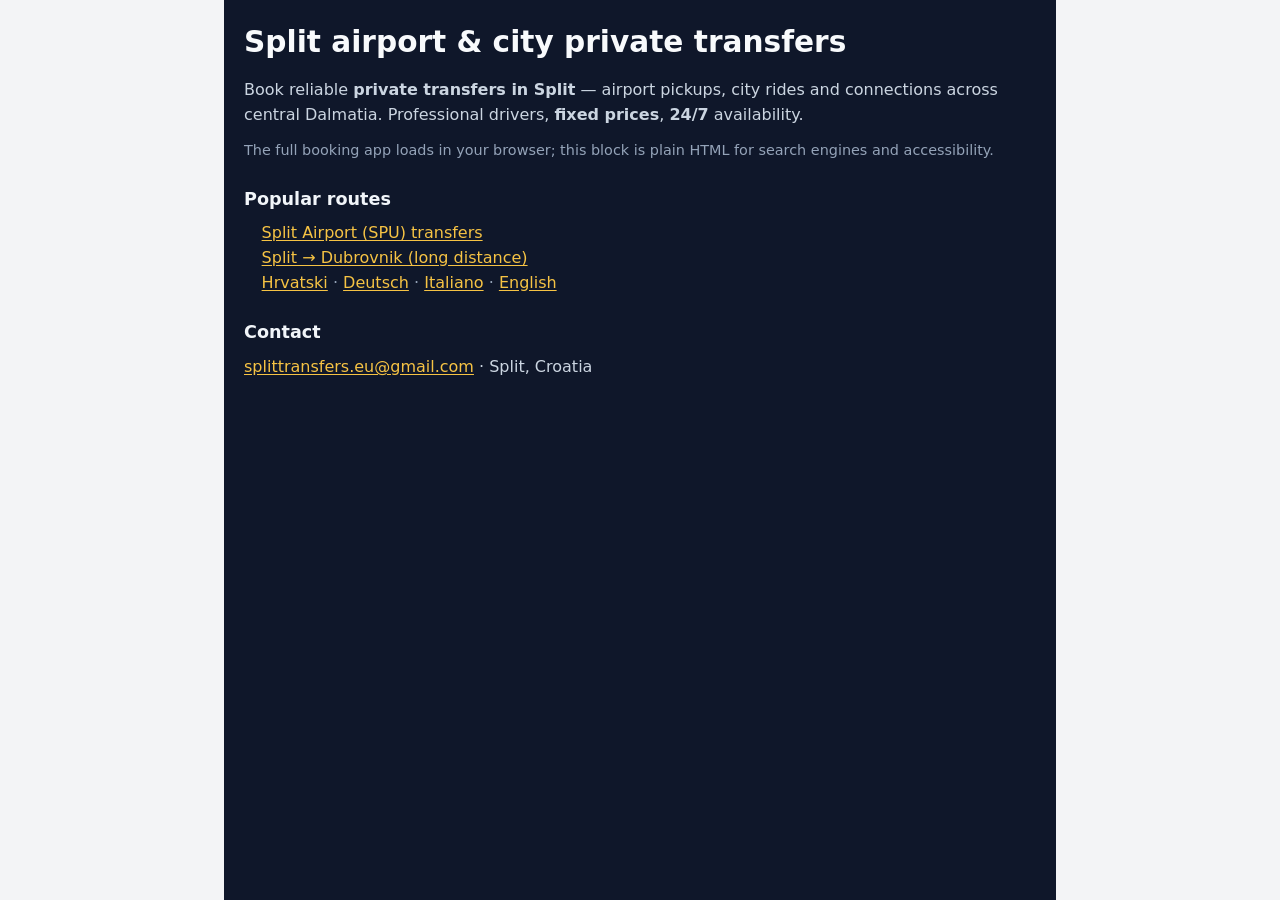
<file: index.html>
<!doctype html>
<html lang="en">

<head>
  <meta charset="UTF-8" />
  <meta name="viewport" content="width=device-width, initial-scale=1, viewport-fit=cover" />
  <meta name="google-site-verification" content="roMOMa8j1JxPNAd_Ui-5wPYd4Xs-FDWIEbHpfhe8iZw" />
  <!-- Favicon; data-URI radi i ako /favicon.* zaglavi u SPA rewrite -->
  <link rel="icon" type="image/svg+xml" href="data:image/svg+xml,%3Csvg%20xmlns%3D%22http%3A%2F%2Fwww.w3.org%2F2000%2Fsvg%22%20viewBox%3D%220%200%20100%20100%22%3E%3Cpolygon%20points%3D%2225%2C20%2085%2C20%2050%2C52%2085%2C52%2015%2C80%2050%2C48%2025%2C48%22%20fill%3D%22%23F6C344%22%2F%3E%3C%2Fsvg%3E" />
  <link rel="icon" type="image/svg+xml" href="/favicon.svg" />
  <!-- Cookiebot / GTM / GA4: dodaj vlastiti domain ID za split-transfers.eu (ne koristiti ID s dubrovnik-transfers.hr). -->
  <!-- Web3Forms: javni access key — slanje ide iz preglednika (Free plan ne dozvoljava pouzdan server→Web3Forms). Zamijeni ako rotiraš ključ. -->
  <script>window.WEB3FORMS_ACCESS_KEY = "3c15f96b-6e07-4268-87ff-0a2bf536fb47";</script>
  <title>Split Transfers - Professional Airport &amp; City Transfer Service</title>
  <meta name="description"
    content="Book reliable private transfers in Split. Professional drivers, fixed prices, 24/7 service. Airport (SPU), city, Trogir, Makarska and Dalmatia connections." />
  <meta name="author" content="Split Transfers" />
  <link rel="stylesheet" crossorigin href="/assets/index-oFzXFanO.css">
  <link rel="stylesheet" href="/assets/responsive-tweaks.css?v=4">
  <link rel="stylesheet" href="/assets/seo-static-shell.css?v=4">
  <link rel="canonical" href="https://www.split-transfers.eu/" />
  <meta property="og:type" content="website" />
  <meta property="og:title" content="Split Transfers - Professional Airport &amp; City Transfer Service" />
  <meta property="og:description"
    content="Book reliable private transfers in Split. Professional drivers, fixed prices, 24/7 service." />
  <meta property="og:url" content="https://www.split-transfers.eu/" />
  <meta property="og:image" content="https://www.split-transfers.eu/favicon.svg" />
  <script type="application/ld+json">
  {"@context":"https://schema.org","@type":"TaxiService","name":"Split Transfers","url":"https://www.split-transfers.eu/","image":"https://www.split-transfers.eu/favicon.svg","email":"splittransfers.eu@gmail.com","address":{"@type":"PostalAddress","addressLocality":"Split","addressCountry":"HR"},"areaServed":[{"@type":"AdministrativeArea","name":"Split-Dalmatia County"},{"@type":"City","name":"Split"}],"priceRange":"€€","description":"Private airport and city transfers in Split — fixed prices, professional drivers, 24/7 service."}
  </script>
</head>

<body>
  <main id="seo-static-fallback" class="seo-static-fallback">
    <h1>Split airport &amp; city private transfers</h1>
    <p>Book reliable <strong>private transfers in Split</strong> — airport pickups, city rides and connections across
      central Dalmatia. Professional drivers, <strong>fixed prices</strong>, <strong>24/7</strong> availability.</p>
    <p class="seo-muted">The full booking app loads in your browser; this block is plain HTML for search engines and
      accessibility.</p>
    <h2>Popular routes</h2>
    <ul>
      <li><a href="/transfers/Split-airport/">Split Airport (SPU) transfers</a></li>
      <li><a href="/transfers/split-to-dubrovnik/">Split → Dubrovnik (long distance)</a></li>
      <li><a href="/hr/">Hrvatski</a> · <a href="/de/">Deutsch</a> · <a href="/it/">Italiano</a> · <a href="/">English</a></li>
    </ul>
    <h2>Contact</h2>
    <p><a href="mailto:splittransfers.eu@gmail.com">splittransfers.eu@gmail.com</a> · Split, Croatia</p>
  </main>
  <noscript>
    <div class="seo-static-fallback">
      <p>JavaScript is required for the live booking form. Email <a
          href="mailto:splittransfers.eu@gmail.com">splittransfers.eu@gmail.com</a> to book a transfer.</p>
    </div>
  </noscript>
  <div id="root">
    <p data-initial-load
      style="margin:0;padding:2rem;font-family:system-ui,sans-serif;color:#94a3b8">Učitavanje…</p>
  </div>
  <script>
    (function () {
      var root = document.getElementById("root");
      var seo = document.getElementById("seo-static-fallback");
      if (!root || !seo) return;
      var obs;
      var t;
      function removeSeoOverlay() {
        clearTimeout(t);
        if (obs) obs.disconnect();
        var el = document.getElementById("seo-static-fallback");
        if (el && el.parentNode) el.remove();
      }
      function tryRemove() {
        if (root.querySelector("[data-initial-load]")) return;
        var text = (root.innerText || "").replace(/\s+/g, " ").trim();
        var sections = root.querySelectorAll("section").length;
        if (text.length < 1350 && sections < 2) return;
        clearTimeout(t);
        t = setTimeout(removeSeoOverlay, 400);
      }
      obs = new MutationObserver(tryRemove);
      obs.observe(root, { childList: true, subtree: true, characterData: true });
      tryRemove();
      setTimeout(function () { if (obs) obs.disconnect(); }, 45000);
      /* Prva interakcija: makni SEO sloj odmah da korisnik uvijek može do formi */
      function onFirstAction() {
        removeSeoOverlay();
        document.removeEventListener("pointerdown", onFirstAction, true);
        document.removeEventListener("keydown", onFirstAction, true);
      }
      document.addEventListener("pointerdown", onFirstAction, true);
      document.addEventListener("keydown", onFirstAction, true);
    })();
  </script>
  <script>
    (function () {
      var root = document.getElementById("root");
      if (!root) return;
      var isCroatian = /^\/hr(\/|$)/i.test(window.location.pathname);
      var onRequestLabel = isCroatian ? "Na upit" : "On request";

      function looksLikePriceText(text) {
        if (!text) return false;
        var normalized = text.replace(/\s+/g, " ").trim();
        if (!normalized) return false;
        return /€\s*\d+([.,]\d+)?/.test(normalized) ||
          /^from\s+€\s*\d+/i.test(normalized);
      }

      function replacePriceElement(el) {
        if (!el || el.children.length > 0) return;
        var text = (el.textContent || "").replace(/\s+/g, " ").trim();
        if (!looksLikePriceText(text)) return;
        var cardText = ((el.closest("article, li, .card, [class*='card'], [class*='vehicle']") || el.parentElement || el).innerText || "");
        if (/get free quote|zatrazi ponudu|get a quote/i.test(cardText)) {
          el.remove();
          return;
        }
        el.textContent = onRequestLabel;
        el.classList.add("on-request-badge");
      }

      function cleanPrices() {
        var all = root.querySelectorAll("*");
        for (var i = 0; i < all.length; i++) {
          replacePriceElement(all[i]);
        }
      }

      var timer;
      var observer = new MutationObserver(function () {
        clearTimeout(timer);
        timer = setTimeout(cleanPrices, 80);
      });
      observer.observe(root, { childList: true, subtree: true, characterData: true });

      document.addEventListener("DOMContentLoaded", cleanPrices);
      window.addEventListener("load", cleanPrices);
      cleanPrices();
      setTimeout(cleanPrices, 1200);
      setTimeout(cleanPrices, 3000);
    })();
  </script>
  <script type="module" crossorigin src="/assets/index-BAd8RW6B.js?v=34"></script>
</body>

</html>
</file>
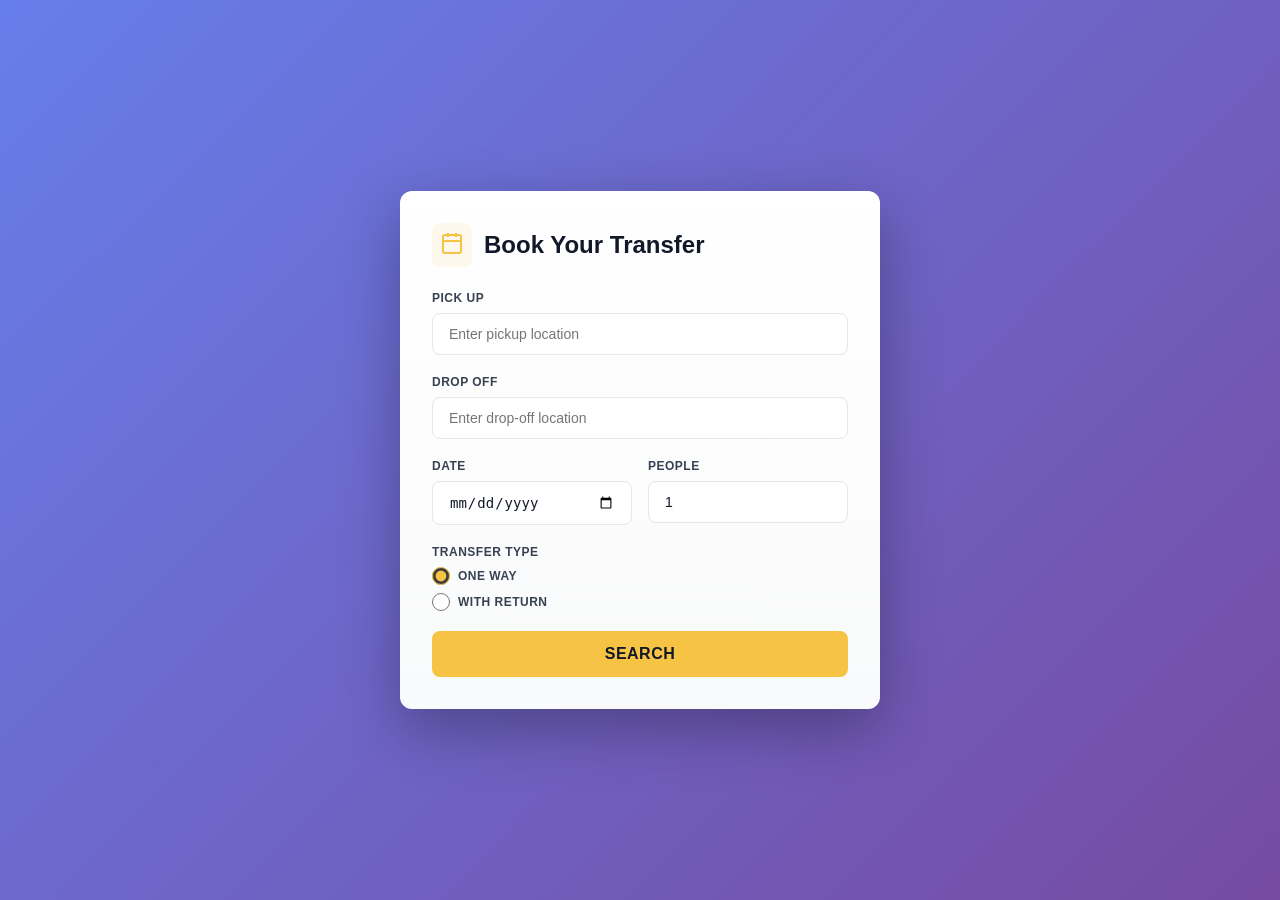
<file: elementor-booking-form.html>
<!DOCTYPE html>
<html lang="en">
<head>
    <meta charset="UTF-8">
    <meta name="viewport" content="width=device-width, initial-scale=1.0">
    <title>Booking Form - Split Transfers</title>
    <link rel="stylesheet" href="booking-form-styles.css">
</head>
<body>
    <div class="booking-form-container">
        <div class="booking-form-card">
            <div class="form-header">
                <div class="icon-wrapper">
                    <svg width="24" height="24" viewBox="0 0 24 24" fill="none" stroke="currentColor" stroke-width="2">
                        <rect x="3" y="4" width="18" height="18" rx="2" ry="2"></rect>
                        <line x1="16" y1="2" x2="16" y2="6"></line>
                        <line x1="8" y1="2" x2="8" y2="6"></line>
                        <line x1="3" y1="10" x2="21" y2="10"></line>
                    </svg>
                </div>
                <h3>Book Your Transfer</h3>
            </div>

            <form id="booking-form" class="booking-form">
                <!-- Pickup Location -->
                <div class="form-group">
                    <label for="pickup">PICK UP</label>
                    <div class="input-wrapper">
                        <input 
                            type="text" 
                            id="pickup" 
                            name="pickup" 
                            placeholder="Enter pickup location"
                            autocomplete="off"
                            required
                        >
                        <div id="pickup-suggestions" class="suggestions-dropdown"></div>
                    </div>
                </div>

                <!-- Dropoff Location -->
                <div class="form-group">
                    <label for="dropoff">DROP OFF</label>
                    <div class="input-wrapper">
                        <input 
                            type="text" 
                            id="dropoff" 
                            name="dropoff" 
                            placeholder="Enter drop-off location"
                            autocomplete="off"
                            required
                        >
                        <div id="dropoff-suggestions" class="suggestions-dropdown"></div>
                    </div>
                </div>

                <!-- Date and People -->
                <div class="form-row">
                    <div class="form-group">
                        <label for="date">DATE</label>
                        <input 
                            type="date" 
                            id="date" 
                            name="date" 
                            required
                        >
                    </div>
                    <div class="form-group">
                        <label for="people">PEOPLE</label>
                        <input 
                            type="number" 
                            id="people" 
                            name="people" 
                            value="1" 
                            min="1" 
                            max="50"
                            required
                        >
                    </div>
                </div>

                <!-- Transfer Type -->
                <div class="form-group">
                    <label>TRANSFER TYPE</label>
                    <div class="radio-group">
                        <label class="radio-label">
                            <input type="radio" name="transfer_type" value="one-way" checked>
                            <span>One way</span>
                        </label>
                        <label class="radio-label">
                            <input type="radio" name="transfer_type" value="return">
                            <span>With return</span>
                        </label>
                    </div>
                </div>

                <!-- Submit Button -->
                <button type="submit" class="submit-btn">SEARCH</button>

                <!-- Success/Error Messages -->
                <div id="form-message" class="form-message"></div>
            </form>
        </div>
    </div>

    <script src="booking-form-script.js"></script>
</body>
</html>
</file>
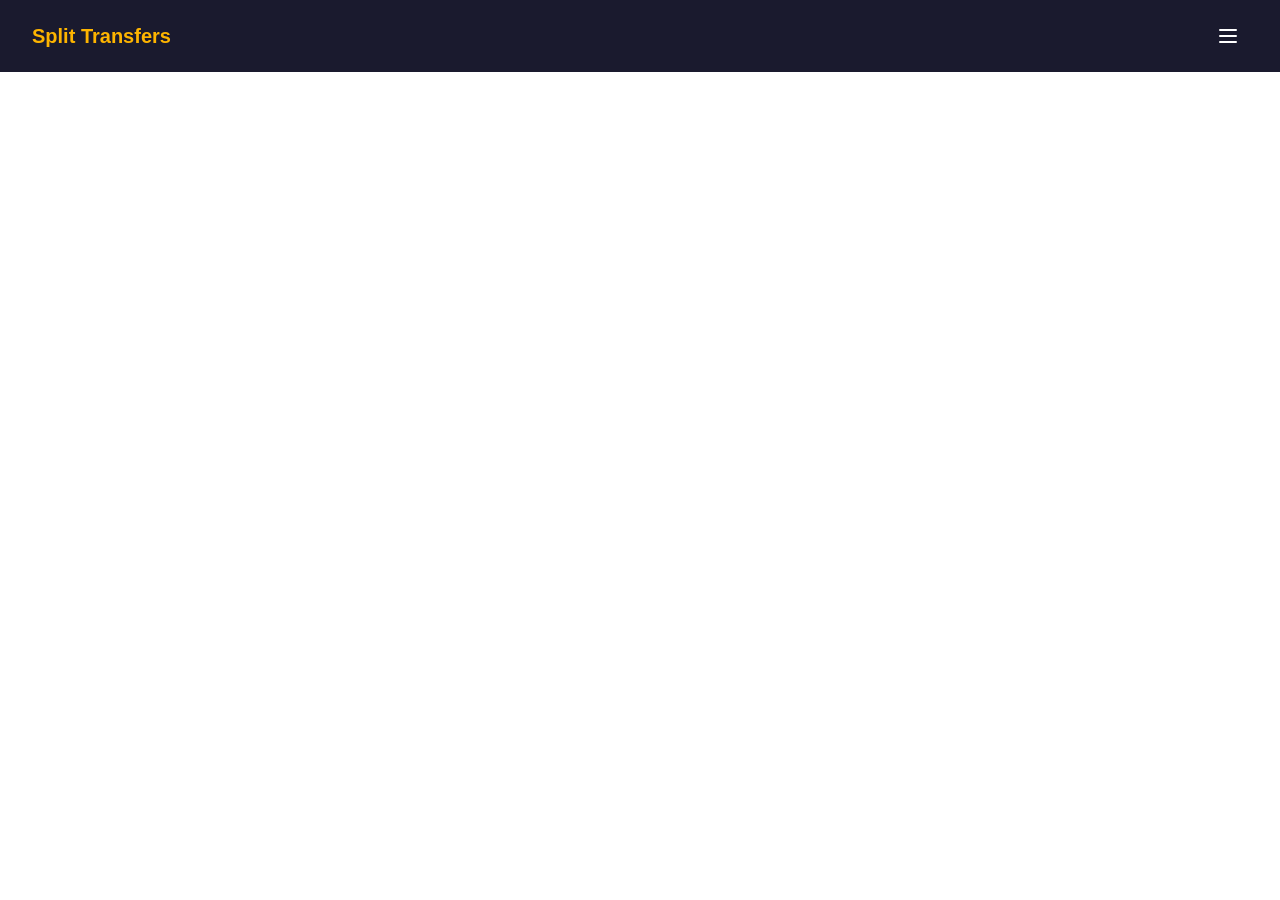
<file: hamburger-menu.html>
<!DOCTYPE html>
<html lang="en">
<head>
    <meta charset="UTF-8">
    <meta name="viewport" content="width=device-width, initial-scale=1.0">
    <title>Hamburger Menu - Split Transfers</title>
    <style>
        * {
            margin: 0;
            padding: 0;
            box-sizing: border-box;
        }

        body {
            font-family: -apple-system, BlinkMacSystemFont, 'Segoe UI', Roboto, Oxygen, Ubuntu, Cantarell, sans-serif;
        }

        /* Header */
        .header {
            display: flex;
            justify-content: space-between;
            align-items: center;
            padding: 1rem 2rem;
            background: #1a1a2e;
            color: white;
        }

        .logo {
            font-size: 1.25rem;
            font-weight: bold;
            color: #FDB400;
        }

        /* Hamburger Button */
        .hamburger-btn {
            background: none;
            border: none;
            cursor: pointer;
            padding: 0.5rem;
            display: flex;
            align-items: center;
            justify-content: center;
            color: white;
            transition: opacity 0.2s;
        }

        .hamburger-btn:hover {
            opacity: 0.8;
        }

        .hamburger-btn svg {
            width: 24px;
            height: 24px;
        }

        /* Menu Overlay */
        .menu-overlay {
            position: fixed;
            top: 0;
            left: 0;
            right: 0;
            bottom: 0;
            background: rgba(0, 0, 0, 0.8);
            opacity: 0;
            visibility: hidden;
            transition: opacity 0.3s, visibility 0.3s;
            z-index: 998;
        }

        .menu-overlay.active {
            opacity: 1;
            visibility: visible;
        }

        /* Menu Panel */
        .menu-panel {
            position: fixed;
            top: 0;
            right: -100%;
            width: 80%;
            max-width: 400px;
            height: 100%;
            background: #1a1a2e;
            color: white;
            padding: 2rem;
            transition: right 0.3s ease-out;
            z-index: 999;
            overflow-y: auto;
        }

        .menu-panel.active {
            right: 0;
        }

        /* Close Button */
        .close-btn {
            position: absolute;
            top: 1rem;
            right: 1rem;
            background: none;
            border: none;
            cursor: pointer;
            padding: 0.5rem;
            color: white;
            transition: opacity 0.2s;
        }

        .close-btn:hover {
            opacity: 0.7;
        }

        .close-btn svg {
            width: 24px;
            height: 24px;
        }

        /* Menu Title */
        .menu-title {
            font-size: 1.5rem;
            font-weight: bold;
            color: #FDB400;
            margin-bottom: 2rem;
            margin-top: 1rem;
        }

        /* Menu Items */
        .menu-items {
            list-style: none;
            padding: 0;
            margin: 0;
        }

        .menu-item {
            margin-bottom: 0.5rem;
        }

        .menu-link {
            display: block;
            padding: 1rem;
            color: white;
            text-decoration: none;
            font-size: 1.1rem;
            font-weight: 500;
            border-radius: 0.5rem;
            transition: background 0.2s;
        }

        .menu-link:hover {
            background: rgba(255, 255, 255, 0.1);
        }

        /* Get Quote Button */
        .quote-btn {
            display: block;
            width: 100%;
            padding: 1rem;
            margin-top: 2rem;
            background: #FDB400;
            color: #1a1a2e;
            border: 2px solid #FDB400;
            border-radius: 0.5rem;
            font-size: 1.1rem;
            font-weight: bold;
            text-align: center;
            text-decoration: none;
            cursor: pointer;
            transition: all 0.2s;
        }

        .quote-btn:hover {
            background: transparent;
            color: #FDB400;
        }

        /* Body scroll lock */
        body.menu-open {
            overflow: hidden;
        }
    </style>
</head>
<body>
    <!-- Header with Hamburger Button -->
    <header class="header">
        <div class="logo">Split Transfers</div>
        <button class="hamburger-btn" onclick="openMenu()" aria-label="Open menu">
            <svg xmlns="http://www.w3.org/2000/svg" fill="none" viewBox="0 0 24 24" stroke="currentColor">
                <path stroke-linecap="round" stroke-linejoin="round" stroke-width="2" d="M4 6h16M4 12h16M4 18h16" />
            </svg>
        </button>
    </header>

    <!-- Menu Overlay -->
    <div class="menu-overlay" id="menuOverlay" onclick="closeMenu()"></div>

    <!-- Menu Panel -->
    <nav class="menu-panel" id="menuPanel">
        <button class="close-btn" onclick="closeMenu()" aria-label="Close menu">
            <svg xmlns="http://www.w3.org/2000/svg" fill="none" viewBox="0 0 24 24" stroke="currentColor">
                <path stroke-linecap="round" stroke-linejoin="round" stroke-width="2" d="M6 18L18 6M6 6l12 12" />
            </svg>
        </button>

        <h2 class="menu-title">Menu</h2>

        <ul class="menu-items">
            <li class="menu-item">
                <a href="/" class="menu-link" onclick="closeMenu()">HOME</a>
            </li>
            <li class="menu-item">
                <a href="/transfers" class="menu-link" onclick="closeMenu()">TRANSFERS</a>
            </li>
            <li class="menu-item">
                <a href="/about-us" class="menu-link" onclick="closeMenu()">ABOUT US</a>
            </li>
            <li class="menu-item">
                <a href="/blog" class="menu-link" onclick="closeMenu()">Blog</a>
            </li>
            <li class="menu-item">
                <a href="/contact" class="menu-link" onclick="closeMenu()">CONTACT</a>
            </li>
        </ul>

        <a href="/get-quote" class="quote-btn" onclick="closeMenu()">GET A QUOTE</a>
    </nav>

    <script>
        function openMenu() {
            document.getElementById('menuOverlay').classList.add('active');
            document.getElementById('menuPanel').classList.add('active');
            document.body.classList.add('menu-open');
        }

        function closeMenu() {
            document.getElementById('menuOverlay').classList.remove('active');
            document.getElementById('menuPanel').classList.remove('active');
            document.body.classList.remove('menu-open');
        }

        // Close menu on ESC key
        document.addEventListener('keydown', function(e) {
            if (e.key === 'Escape') {
                closeMenu();
            }
        });
    </script>
</body>
</html>
</file>
<file: assets/index-oFzXFanO.css>
.leaflet-pane,.leaflet-tile,.leaflet-marker-icon,.leaflet-marker-shadow,.leaflet-tile-container,.leaflet-pane>svg,.leaflet-pane>canvas,.leaflet-zoom-box,.leaflet-image-layer,.leaflet-layer{position:absolute;left:0;top:0}.leaflet-container{overflow:hidden}.leaflet-tile,.leaflet-marker-icon,.leaflet-marker-shadow{-webkit-user-select:none;-moz-user-select:none;user-select:none;-webkit-user-drag:none}.leaflet-tile::-moz-selection{background:transparent}.leaflet-tile::selection{background:transparent}.leaflet-safari .leaflet-tile{image-rendering:-webkit-optimize-contrast}.leaflet-safari .leaflet-tile-container{width:1600px;height:1600px;-webkit-transform-origin:0 0}.leaflet-marker-icon,.leaflet-marker-shadow{display:block}.leaflet-container .leaflet-overlay-pane svg{max-width:none!important;max-height:none!important}.leaflet-container .leaflet-marker-pane img,.leaflet-container .leaflet-shadow-pane img,.leaflet-container .leaflet-tile-pane img,.leaflet-container img.leaflet-image-layer,.leaflet-container .leaflet-tile{max-width:none!important;max-height:none!important;width:auto;padding:0}.leaflet-container img.leaflet-tile{mix-blend-mode:plus-lighter}.leaflet-container.leaflet-touch-zoom{touch-action:pan-x pan-y}.leaflet-container.leaflet-touch-drag{touch-action:none;touch-action:pinch-zoom}.leaflet-container.leaflet-touch-drag.leaflet-touch-zoom{touch-action:none}.leaflet-container{-webkit-tap-highlight-color:transparent}.leaflet-container a{-webkit-tap-highlight-color:rgba(51,181,229,.4)}.leaflet-tile{filter:inherit;visibility:hidden}.leaflet-tile-loaded{visibility:inherit}.leaflet-zoom-box{width:0;height:0;box-sizing:border-box;z-index:800}.leaflet-overlay-pane svg{-moz-user-select:none}.leaflet-pane{z-index:400}.leaflet-tile-pane{z-index:200}.leaflet-overlay-pane{z-index:400}.leaflet-shadow-pane{z-index:500}.leaflet-marker-pane{z-index:600}.leaflet-tooltip-pane{z-index:650}.leaflet-popup-pane{z-index:700}.leaflet-map-pane canvas{z-index:100}.leaflet-map-pane svg{z-index:200}.leaflet-vml-shape{width:1px;height:1px}.lvml{behavior:url(#default#VML);display:inline-block;position:absolute}.leaflet-control{position:relative;z-index:800;pointer-events:visiblePainted;pointer-events:auto}.leaflet-top,.leaflet-bottom{position:absolute;z-index:1000;pointer-events:none}.leaflet-top{top:0}.leaflet-right{right:0}.leaflet-bottom{bottom:0}.leaflet-left{left:0}.leaflet-control{float:left;clear:both}.leaflet-right .leaflet-control{float:right}.leaflet-top .leaflet-control{margin-top:10px}.leaflet-bottom .leaflet-control{margin-bottom:10px}.leaflet-left .leaflet-control{margin-left:10px}.leaflet-right .leaflet-control{margin-right:10px}.leaflet-fade-anim .leaflet-popup{opacity:0;transition:opacity .2s linear}.leaflet-fade-anim .leaflet-map-pane .leaflet-popup{opacity:1}.leaflet-zoom-animated{transform-origin:0 0}svg.leaflet-zoom-animated{will-change:transform}.leaflet-zoom-anim .leaflet-zoom-animated{transition:transform .25s cubic-bezier(0,0,.25,1)}.leaflet-zoom-anim .leaflet-tile,.leaflet-pan-anim .leaflet-tile{transition:none}.leaflet-zoom-anim .leaflet-zoom-hide{visibility:hidden}.leaflet-interactive{cursor:pointer}.leaflet-grab{cursor:grab}.leaflet-crosshair,.leaflet-crosshair .leaflet-interactive{cursor:crosshair}.leaflet-popup-pane,.leaflet-control{cursor:auto}.leaflet-dragging .leaflet-grab,.leaflet-dragging .leaflet-grab .leaflet-interactive,.leaflet-dragging .leaflet-marker-draggable{cursor:move;cursor:grabbing}.leaflet-marker-icon,.leaflet-marker-shadow,.leaflet-image-layer,.leaflet-pane>svg path,.leaflet-tile-container{pointer-events:none}.leaflet-marker-icon.leaflet-interactive,.leaflet-image-layer.leaflet-interactive,.leaflet-pane>svg path.leaflet-interactive,svg.leaflet-image-layer.leaflet-interactive path{pointer-events:visiblePainted;pointer-events:auto}.leaflet-container{background:#ddd;outline-offset:1px}.leaflet-container a{color:#0078a8}.leaflet-zoom-box{border:2px dotted #38f;background:#ffffff80}.leaflet-container{font-family:Helvetica Neue,Arial,Helvetica,sans-serif;font-size:12px;font-size:.75rem;line-height:1.5}.leaflet-bar{box-shadow:0 1px 5px #000000a6;border-radius:4px}.leaflet-bar a{background-color:#fff;border-bottom:1px solid #ccc;width:26px;height:26px;line-height:26px;display:block;text-align:center;text-decoration:none;color:#000}.leaflet-bar a,.leaflet-control-layers-toggle{background-position:50% 50%;background-repeat:no-repeat;display:block}.leaflet-bar a:hover,.leaflet-bar a:focus{background-color:#f4f4f4}.leaflet-bar a:first-child{border-top-left-radius:4px;border-top-right-radius:4px}.leaflet-bar a:last-child{border-bottom-left-radius:4px;border-bottom-right-radius:4px;border-bottom:none}.leaflet-bar a.leaflet-disabled{cursor:default;background-color:#f4f4f4;color:#bbb}.leaflet-touch .leaflet-bar a{width:30px;height:30px;line-height:30px}.leaflet-touch .leaflet-bar a:first-child{border-top-left-radius:2px;border-top-right-radius:2px}.leaflet-touch .leaflet-bar a:last-child{border-bottom-left-radius:2px;border-bottom-right-radius:2px}.leaflet-control-zoom-in,.leaflet-control-zoom-out{font:700 18px Lucida Console,Monaco,monospace;text-indent:1px}.leaflet-touch .leaflet-control-zoom-in,.leaflet-touch .leaflet-control-zoom-out{font-size:22px}.leaflet-control-layers{box-shadow:0 1px 5px #0006;background:#fff;border-radius:5px}.leaflet-control-layers-toggle{background-image:url([data-uri]);width:36px;height:36px}.leaflet-retina .leaflet-control-layers-toggle{background-image:url([data-uri]);background-size:26px 26px}.leaflet-touch .leaflet-control-layers-toggle{width:44px;height:44px}.leaflet-control-layers .leaflet-control-layers-list,.leaflet-control-layers-expanded .leaflet-control-layers-toggle{display:none}.leaflet-control-layers-expanded .leaflet-control-layers-list{display:block;position:relative}.leaflet-control-layers-expanded{padding:6px 10px 6px 6px;color:#333;background:#fff}.leaflet-control-layers-scrollbar{overflow-y:scroll;overflow-x:hidden;padding-right:5px}.leaflet-control-layers-selector{margin-top:2px;position:relative;top:1px}.leaflet-control-layers label{display:block;font-size:13px;font-size:1.08333em}.leaflet-control-layers-separator{height:0;border-top:1px solid #ddd;margin:5px -10px 5px -6px}.leaflet-default-icon-path{background-image:url([data-uri])}.leaflet-container .leaflet-control-attribution{background:#fff;background:#fffc;margin:0}.leaflet-control-attribution,.leaflet-control-scale-line{padding:0 5px;color:#333;line-height:1.4}.leaflet-control-attribution a{text-decoration:none}.leaflet-control-attribution a:hover,.leaflet-control-attribution a:focus{text-decoration:underline}.leaflet-attribution-flag{display:inline!important;vertical-align:baseline!important;width:1em;height:.6669em}.leaflet-left .leaflet-control-scale{margin-left:5px}.leaflet-bottom .leaflet-control-scale{margin-bottom:5px}.leaflet-control-scale-line{border:2px solid #777;border-top:none;line-height:1.1;padding:2px 5px 1px;white-space:nowrap;box-sizing:border-box;background:#fffc;text-shadow:1px 1px #fff}.leaflet-control-scale-line:not(:first-child){border-top:2px solid #777;border-bottom:none;margin-top:-2px}.leaflet-control-scale-line:not(:first-child):not(:last-child){border-bottom:2px solid #777}.leaflet-touch .leaflet-control-attribution,.leaflet-touch .leaflet-control-layers,.leaflet-touch .leaflet-bar{box-shadow:none}.leaflet-touch .leaflet-control-layers,.leaflet-touch .leaflet-bar{border:2px solid rgba(0,0,0,.2);background-clip:padding-box}.leaflet-popup{position:absolute;text-align:center;margin-bottom:20px}.leaflet-popup-content-wrapper{padding:1px;text-align:left;border-radius:12px}.leaflet-popup-content{margin:13px 24px 13px 20px;line-height:1.3;font-size:13px;font-size:1.08333em;min-height:1px}.leaflet-popup-content p{margin:1.3em 0}.leaflet-popup-tip-container{width:40px;height:20px;position:absolute;left:50%;margin-top:-1px;margin-left:-20px;overflow:hidden;pointer-events:none}.leaflet-popup-tip{width:17px;height:17px;padding:1px;margin:-10px auto 0;pointer-events:auto;transform:rotate(45deg)}.leaflet-popup-content-wrapper,.leaflet-popup-tip{background:#fff;color:#333;box-shadow:0 3px 14px #0006}.leaflet-container a.leaflet-popup-close-button{position:absolute;top:0;right:0;border:none;text-align:center;width:24px;height:24px;font:16px/24px Tahoma,Verdana,sans-serif;color:#757575;text-decoration:none;background:transparent}.leaflet-container a.leaflet-popup-close-button:hover,.leaflet-container a.leaflet-popup-close-button:focus{color:#585858}.leaflet-popup-scrolled{overflow:auto}.leaflet-oldie .leaflet-popup-content-wrapper{-ms-zoom:1}.leaflet-oldie .leaflet-popup-tip{width:24px;margin:0 auto;-ms-filter:"progid:DXImageTransform.Microsoft.Matrix(M11=0.70710678, M12=0.70710678, M21=-0.70710678, M22=0.70710678)";filter:progid:DXImageTransform.Microsoft.Matrix(M11=.70710678,M12=.70710678,M21=-.70710678,M22=.70710678)}.leaflet-oldie .leaflet-control-zoom,.leaflet-oldie .leaflet-control-layers,.leaflet-oldie .leaflet-popup-content-wrapper,.leaflet-oldie .leaflet-popup-tip{border:1px solid #999}.leaflet-div-icon{background:#fff;border:1px solid #666}.leaflet-tooltip{position:absolute;padding:6px;background-color:#fff;border:1px solid #fff;border-radius:3px;color:#222;white-space:nowrap;-webkit-user-select:none;-moz-user-select:none;user-select:none;pointer-events:none;box-shadow:0 1px 3px #0006}.leaflet-tooltip.leaflet-interactive{cursor:pointer;pointer-events:auto}.leaflet-tooltip-top:before,.leaflet-tooltip-bottom:before,.leaflet-tooltip-left:before,.leaflet-tooltip-right:before{position:absolute;pointer-events:none;border:6px solid transparent;background:transparent;content:""}.leaflet-tooltip-bottom{margin-top:6px}.leaflet-tooltip-top{margin-top:-6px}.leaflet-tooltip-bottom:before,.leaflet-tooltip-top:before{left:50%;margin-left:-6px}.leaflet-tooltip-top:before{bottom:0;margin-bottom:-12px;border-top-color:#fff}.leaflet-tooltip-bottom:before{top:0;margin-top:-12px;margin-left:-6px;border-bottom-color:#fff}.leaflet-tooltip-left{margin-left:-6px}.leaflet-tooltip-right{margin-left:6px}.leaflet-tooltip-left:before,.leaflet-tooltip-right:before{top:50%;margin-top:-6px}.leaflet-tooltip-left:before{right:0;margin-right:-12px;border-left-color:#fff}.leaflet-tooltip-right:before{left:0;margin-left:-12px;border-right-color:#fff}@media print{.leaflet-control{-webkit-print-color-adjust:exact;print-color-adjust:exact}}*,:before,:after{--tw-border-spacing-x: 0;--tw-border-spacing-y: 0;--tw-translate-x: 0;--tw-translate-y: 0;--tw-rotate: 0;--tw-skew-x: 0;--tw-skew-y: 0;--tw-scale-x: 1;--tw-scale-y: 1;--tw-pan-x: ;--tw-pan-y: ;--tw-pinch-zoom: ;--tw-scroll-snap-strictness: proximity;--tw-gradient-from-position: ;--tw-gradient-via-position: ;--tw-gradient-to-position: ;--tw-ordinal: ;--tw-slashed-zero: ;--tw-numeric-figure: ;--tw-numeric-spacing: ;--tw-numeric-fraction: ;--tw-ring-inset: ;--tw-ring-offset-width: 0px;--tw-ring-offset-color: #fff;--tw-ring-color: rgb(59 130 246 / .5);--tw-ring-offset-shadow: 0 0 #0000;--tw-ring-shadow: 0 0 #0000;--tw-shadow: 0 0 #0000;--tw-shadow-colored: 0 0 #0000;--tw-blur: ;--tw-brightness: ;--tw-contrast: ;--tw-grayscale: ;--tw-hue-rotate: ;--tw-invert: ;--tw-saturate: ;--tw-sepia: ;--tw-drop-shadow: ;--tw-backdrop-blur: ;--tw-backdrop-brightness: ;--tw-backdrop-contrast: ;--tw-backdrop-grayscale: ;--tw-backdrop-hue-rotate: ;--tw-backdrop-invert: ;--tw-backdrop-opacity: ;--tw-backdrop-saturate: ;--tw-backdrop-sepia: ;--tw-contain-size: ;--tw-contain-layout: ;--tw-contain-paint: ;--tw-contain-style: }::backdrop{--tw-border-spacing-x: 0;--tw-border-spacing-y: 0;--tw-translate-x: 0;--tw-translate-y: 0;--tw-rotate: 0;--tw-skew-x: 0;--tw-skew-y: 0;--tw-scale-x: 1;--tw-scale-y: 1;--tw-pan-x: ;--tw-pan-y: ;--tw-pinch-zoom: ;--tw-scroll-snap-strictness: proximity;--tw-gradient-from-position: ;--tw-gradient-via-position: ;--tw-gradient-to-position: ;--tw-ordinal: ;--tw-slashed-zero: ;--tw-numeric-figure: ;--tw-numeric-spacing: ;--tw-numeric-fraction: ;--tw-ring-inset: ;--tw-ring-offset-width: 0px;--tw-ring-offset-color: #fff;--tw-ring-color: rgb(59 130 246 / .5);--tw-ring-offset-shadow: 0 0 #0000;--tw-ring-shadow: 0 0 #0000;--tw-shadow: 0 0 #0000;--tw-shadow-colored: 0 0 #0000;--tw-blur: ;--tw-brightness: ;--tw-contrast: ;--tw-grayscale: ;--tw-hue-rotate: ;--tw-invert: ;--tw-saturate: ;--tw-sepia: ;--tw-drop-shadow: ;--tw-backdrop-blur: ;--tw-backdrop-brightness: ;--tw-backdrop-contrast: ;--tw-backdrop-grayscale: ;--tw-backdrop-hue-rotate: ;--tw-backdrop-invert: ;--tw-backdrop-opacity: ;--tw-backdrop-saturate: ;--tw-backdrop-sepia: ;--tw-contain-size: ;--tw-contain-layout: ;--tw-contain-paint: ;--tw-contain-style: }*,:before,:after{box-sizing:border-box;border-width:0;border-style:solid;border-color:#e5e7eb}:before,:after{--tw-content: ""}html,:host{line-height:1.5;-webkit-text-size-adjust:100%;-moz-tab-size:4;-o-tab-size:4;tab-size:4;font-family:ui-sans-serif,system-ui,sans-serif,"Apple Color Emoji","Segoe UI Emoji",Segoe UI Symbol,"Noto Color Emoji";font-feature-settings:normal;font-variation-settings:normal;-webkit-tap-highlight-color:transparent}body{margin:0;line-height:inherit}hr{height:0;color:inherit;border-top-width:1px}abbr:where([title]){-webkit-text-decoration:underline dotted;text-decoration:underline dotted}h1,h2,h3,h4,h5,h6{font-size:inherit;font-weight:inherit}a{color:inherit;text-decoration:inherit}b,strong{font-weight:bolder}code,kbd,samp,pre{font-family:ui-monospace,SFMono-Regular,Menlo,Monaco,Consolas,Liberation Mono,Courier New,monospace;font-feature-settings:normal;font-variation-settings:normal;font-size:1em}small{font-size:80%}sub,sup{font-size:75%;line-height:0;position:relative;vertical-align:baseline}sub{bottom:-.25em}sup{top:-.5em}table{text-indent:0;border-color:inherit;border-collapse:collapse}button,input,optgroup,select,textarea{font-family:inherit;font-feature-settings:inherit;font-variation-settings:inherit;font-size:100%;font-weight:inherit;line-height:inherit;letter-spacing:inherit;color:inherit;margin:0;padding:0}button,select{text-transform:none}button,input:where([type=button]),input:where([type=reset]),input:where([type=submit]){-webkit-appearance:button;background-color:transparent;background-image:none}:-moz-focusring{outline:auto}:-moz-ui-invalid{box-shadow:none}progress{vertical-align:baseline}::-webkit-inner-spin-button,::-webkit-outer-spin-button{height:auto}[type=search]{-webkit-appearance:textfield;outline-offset:-2px}::-webkit-search-decoration{-webkit-appearance:none}::-webkit-file-upload-button{-webkit-appearance:button;font:inherit}summary{display:list-item}blockquote,dl,dd,h1,h2,h3,h4,h5,h6,hr,figure,p,pre{margin:0}fieldset{margin:0;padding:0}legend{padding:0}ol,ul,menu{list-style:none;margin:0;padding:0}dialog{padding:0}textarea{resize:vertical}input::-moz-placeholder,textarea::-moz-placeholder{opacity:1;color:#9ca3af}input::placeholder,textarea::placeholder{opacity:1;color:#9ca3af}button,[role=button]{cursor:pointer}:disabled{cursor:default}img,svg,video,canvas,audio,iframe,embed,object{display:block;vertical-align:middle}img,video{max-width:100%;height:auto}[hidden]:where(:not([hidden=until-found])){display:none}:root{--background: 220 30% 10%;--foreground: 0 0% 98%;--card: 220 25% 15%;--card-foreground: 0 0% 98%;--popover: 220 25% 15%;--popover-foreground: 0 0% 98%;--primary: 43 96% 56%;--primary-foreground: 220 30% 10%;--secondary: 220 20% 20%;--secondary-foreground: 0 0% 98%;--muted: 220 20% 25%;--muted-foreground: 220 10% 60%;--accent: 43 96% 56%;--accent-foreground: 220 30% 10%;--destructive: 0 84% 60%;--destructive-foreground: 0 0% 98%;--border: 220 20% 25%;--input: 220 20% 20%;--ring: 43 96% 56%;--radius: .5rem;--chart-1: 43 96% 56%;--chart-2: 200 70% 50%;--chart-3: 150 60% 40%;--chart-4: 280 65% 60%;--chart-5: 340 75% 55%;--sidebar-background: 220 30% 10%;--sidebar-foreground: 0 0% 98%;--sidebar-primary: 43 96% 56%;--sidebar-primary-foreground: 220 30% 10%;--sidebar-accent: 220 20% 20%;--sidebar-accent-foreground: 0 0% 98%;--sidebar-border: 220 20% 25%;--sidebar-ring: 43 96% 56%}*{border-color:hsl(var(--border))}body{background-color:hsl(var(--background));color:hsl(var(--foreground))}.container{width:100%;margin-right:auto;margin-left:auto;padding-right:2rem;padding-left:2rem}@media (min-width: 1400px){.container{max-width:1400px}}.sr-only{position:absolute;width:1px;height:1px;padding:0;margin:-1px;overflow:hidden;clip:rect(0,0,0,0);white-space:nowrap;border-width:0}.pointer-events-none{pointer-events:none}.pointer-events-auto{pointer-events:auto}.visible{visibility:visible}.invisible{visibility:hidden}.static{position:static}.fixed{position:fixed}.absolute{position:absolute}.relative{position:relative}.sticky{position:sticky}.inset-0{top:0;right:0;bottom:0;left:0}.inset-x-0{left:0;right:0}.inset-y-0{top:0;bottom:0}.-bottom-12{bottom:-3rem}.-left-12{left:-3rem}.-right-12{right:-3rem}.-top-12{top:-3rem}.-top-3{top:-.75rem}.bottom-0{bottom:0}.bottom-20{bottom:5rem}.left-0{left:0}.left-1{left:.25rem}.left-1\/2{left:50%}.left-10{left:2.5rem}.left-2{left:.5rem}.left-3{left:.75rem}.left-4{left:1rem}.left-\[50\%\]{left:50%}.right-0{right:0}.right-1{right:.25rem}.right-10{right:2.5rem}.right-2{right:.5rem}.right-3{right:.75rem}.right-4{right:1rem}.top-0{top:0}.top-1\.5{top:.375rem}.top-1\/2{top:50%}.top-2{top:.5rem}.top-20{top:5rem}.top-3\.5{top:.875rem}.top-4{top:1rem}.top-\[1px\]{top:1px}.top-\[50\%\]{top:50%}.top-\[60\%\]{top:60%}.top-full{top:100%}.z-0{z-index:0}.z-10{z-index:10}.z-20{z-index:20}.z-50{z-index:50}.z-\[-1\]{z-index:-1}.z-\[100\]{z-index:100}.z-\[1\]{z-index:1}.order-first{order:-9999}.-mx-1{margin-left:-.25rem;margin-right:-.25rem}.mx-2{margin-left:.5rem;margin-right:.5rem}.mx-3\.5{margin-left:.875rem;margin-right:.875rem}.mx-auto{margin-left:auto;margin-right:auto}.my-0\.5{margin-top:.125rem;margin-bottom:.125rem}.my-1{margin-top:.25rem;margin-bottom:.25rem}.my-8{margin-top:2rem;margin-bottom:2rem}.-ml-4{margin-left:-1rem}.-mt-4{margin-top:-1rem}.mb-1{margin-bottom:.25rem}.mb-10{margin-bottom:2.5rem}.mb-12{margin-bottom:3rem}.mb-16{margin-bottom:4rem}.mb-2{margin-bottom:.5rem}.mb-3{margin-bottom:.75rem}.mb-4{margin-bottom:1rem}.mb-6{margin-bottom:1.5rem}.mb-8{margin-bottom:2rem}.ml-1{margin-left:.25rem}.ml-2{margin-left:.5rem}.ml-4{margin-left:1rem}.ml-6{margin-left:1.5rem}.ml-auto{margin-left:auto}.mr-2{margin-right:.5rem}.mt-0\.5{margin-top:.125rem}.mt-1{margin-top:.25rem}.mt-1\.5{margin-top:.375rem}.mt-12{margin-top:3rem}.mt-2{margin-top:.5rem}.mt-24{margin-top:6rem}.mt-3{margin-top:.75rem}.mt-4{margin-top:1rem}.mt-6{margin-top:1.5rem}.mt-8{margin-top:2rem}.mt-auto{margin-top:auto}.line-clamp-2{overflow:hidden;display:-webkit-box;-webkit-box-orient:vertical;-webkit-line-clamp:2}.line-clamp-3{overflow:hidden;display:-webkit-box;-webkit-box-orient:vertical;-webkit-line-clamp:3}.block{display:block}.inline-block{display:inline-block}.flex{display:flex}.inline-flex{display:inline-flex}.table{display:table}.grid{display:grid}.hidden{display:none}.aspect-square{aspect-ratio:1 / 1}.aspect-video{aspect-ratio:16 / 9}.size-4{width:1rem;height:1rem}.h-0\.5{height:.125rem}.h-1{height:.25rem}.h-1\.5{height:.375rem}.h-1\/2{height:50%}.h-10{height:2.5rem}.h-11{height:2.75rem}.h-12{height:3rem}.h-14{height:3.5rem}.h-16{height:4rem}.h-2{height:.5rem}.h-2\.5{height:.625rem}.h-20{height:5rem}.h-24{height:6rem}.h-3{height:.75rem}.h-3\.5{height:.875rem}.h-32{height:8rem}.h-4{height:1rem}.h-40{height:10rem}.h-48{height:12rem}.h-5{height:1.25rem}.h-6{height:1.5rem}.h-64{height:16rem}.h-7{height:1.75rem}.h-72{height:18rem}.h-8{height:2rem}.h-9{height:2.25rem}.h-96{height:24rem}.h-\[1px\]{height:1px}.h-\[400px\]{height:400px}.h-\[var\(--radix-navigation-menu-viewport-height\)\]{height:var(--radix-navigation-menu-viewport-height)}.h-\[var\(--radix-select-trigger-height\)\]{height:var(--radix-select-trigger-height)}.h-auto{height:auto}.h-full{height:100%}.h-px{height:1px}.h-svh{height:100svh}.max-h-80{max-height:20rem}.max-h-96{max-height:24rem}.max-h-\[300px\]{max-height:300px}.max-h-screen{max-height:100vh}.min-h-0{min-height:0px}.min-h-24{min-height:6rem}.min-h-\[240px\]{min-height:240px}.min-h-\[80px\]{min-height:80px}.min-h-screen{min-height:100vh}.min-h-svh{min-height:100svh}.w-0{width:0px}.w-1{width:.25rem}.w-1\.5{width:.375rem}.w-1\/3{width:33.333333%}.w-1\/4{width:25%}.w-10{width:2.5rem}.w-11{width:2.75rem}.w-12{width:3rem}.w-14{width:3.5rem}.w-16{width:4rem}.w-2{width:.5rem}.w-2\.5{width:.625rem}.w-20{width:5rem}.w-24{width:6rem}.w-3{width:.75rem}.w-3\.5{width:.875rem}.w-3\/4{width:75%}.w-32{width:8rem}.w-4{width:1rem}.w-40{width:10rem}.w-5{width:1.25rem}.w-6{width:1.5rem}.w-64{width:16rem}.w-7{width:1.75rem}.w-72{width:18rem}.w-8{width:2rem}.w-9{width:2.25rem}.w-96{width:24rem}.w-\[--sidebar-width\]{width:var(--sidebar-width)}.w-\[100px\]{width:100px}.w-\[120px\]{width:120px}.w-\[1px\]{width:1px}.w-\[70px\]{width:70px}.w-auto{width:auto}.w-full{width:100%}.w-max{width:-moz-max-content;width:max-content}.w-px{width:1px}.min-w-0{min-width:0px}.min-w-5{min-width:1.25rem}.min-w-\[12rem\]{min-width:12rem}.min-w-\[8rem\]{min-width:8rem}.min-w-\[var\(--radix-select-trigger-width\)\]{min-width:var(--radix-select-trigger-width)}.max-w-2xl{max-width:42rem}.max-w-3xl{max-width:48rem}.max-w-4xl{max-width:56rem}.max-w-5xl{max-width:64rem}.max-w-6xl{max-width:72rem}.max-w-7xl{max-width:80rem}.max-w-\[--skeleton-width\]{max-width:var(--skeleton-width)}.max-w-lg{max-width:32rem}.max-w-max{max-width:-moz-max-content;max-width:max-content}.max-w-md{max-width:28rem}.max-w-none{max-width:none}.max-w-xl{max-width:36rem}.flex-1{flex:1 1 0%}.flex-shrink-0,.shrink-0{flex-shrink:0}.flex-grow,.grow{flex-grow:1}.grow-0{flex-grow:0}.basis-full{flex-basis:100%}.caption-bottom{caption-side:bottom}.border-collapse{border-collapse:collapse}.-translate-x-1\/2{--tw-translate-x: -50%;transform:translate(var(--tw-translate-x),var(--tw-translate-y)) rotate(var(--tw-rotate)) skew(var(--tw-skew-x)) skewY(var(--tw-skew-y)) scaleX(var(--tw-scale-x)) scaleY(var(--tw-scale-y))}.-translate-x-px{--tw-translate-x: -1px;transform:translate(var(--tw-translate-x),var(--tw-translate-y)) rotate(var(--tw-rotate)) skew(var(--tw-skew-x)) skewY(var(--tw-skew-y)) scaleX(var(--tw-scale-x)) scaleY(var(--tw-scale-y))}.-translate-y-1\/2{--tw-translate-y: -50%;transform:translate(var(--tw-translate-x),var(--tw-translate-y)) rotate(var(--tw-rotate)) skew(var(--tw-skew-x)) skewY(var(--tw-skew-y)) scaleX(var(--tw-scale-x)) scaleY(var(--tw-scale-y))}.translate-x-\[-50\%\]{--tw-translate-x: -50%;transform:translate(var(--tw-translate-x),var(--tw-translate-y)) rotate(var(--tw-rotate)) skew(var(--tw-skew-x)) skewY(var(--tw-skew-y)) scaleX(var(--tw-scale-x)) scaleY(var(--tw-scale-y))}.translate-x-px{--tw-translate-x: 1px;transform:translate(var(--tw-translate-x),var(--tw-translate-y)) rotate(var(--tw-rotate)) skew(var(--tw-skew-x)) skewY(var(--tw-skew-y)) scaleX(var(--tw-scale-x)) scaleY(var(--tw-scale-y))}.translate-y-\[-50\%\]{--tw-translate-y: -50%;transform:translate(var(--tw-translate-x),var(--tw-translate-y)) rotate(var(--tw-rotate)) skew(var(--tw-skew-x)) skewY(var(--tw-skew-y)) scaleX(var(--tw-scale-x)) scaleY(var(--tw-scale-y))}.rotate-45{--tw-rotate: 45deg;transform:translate(var(--tw-translate-x),var(--tw-translate-y)) rotate(var(--tw-rotate)) skew(var(--tw-skew-x)) skewY(var(--tw-skew-y)) scaleX(var(--tw-scale-x)) scaleY(var(--tw-scale-y))}.rotate-90{--tw-rotate: 90deg;transform:translate(var(--tw-translate-x),var(--tw-translate-y)) rotate(var(--tw-rotate)) skew(var(--tw-skew-x)) skewY(var(--tw-skew-y)) scaleX(var(--tw-scale-x)) scaleY(var(--tw-scale-y))}.scale-105{--tw-scale-x: 1.05;--tw-scale-y: 1.05;transform:translate(var(--tw-translate-x),var(--tw-translate-y)) rotate(var(--tw-rotate)) skew(var(--tw-skew-x)) skewY(var(--tw-skew-y)) scaleX(var(--tw-scale-x)) scaleY(var(--tw-scale-y))}.transform{transform:translate(var(--tw-translate-x),var(--tw-translate-y)) rotate(var(--tw-rotate)) skew(var(--tw-skew-x)) skewY(var(--tw-skew-y)) scaleX(var(--tw-scale-x)) scaleY(var(--tw-scale-y))}@keyframes pulse{50%{opacity:.5}}.animate-pulse{animation:pulse 2s cubic-bezier(.4,0,.6,1) infinite}@keyframes spin{to{transform:rotate(360deg)}}.animate-spin{animation:spin 1s linear infinite}.cursor-default{cursor:default}.cursor-pointer{cursor:pointer}.touch-none{touch-action:none}.select-none{-webkit-user-select:none;-moz-user-select:none;user-select:none}.list-disc{list-style-type:disc}.list-none{list-style-type:none}.grid-cols-1{grid-template-columns:repeat(1,minmax(0,1fr))}.grid-cols-2{grid-template-columns:repeat(2,minmax(0,1fr))}.grid-cols-3{grid-template-columns:repeat(3,minmax(0,1fr))}.flex-row{flex-direction:row}.flex-col{flex-direction:column}.flex-col-reverse{flex-direction:column-reverse}.flex-wrap{flex-wrap:wrap}.items-start{align-items:flex-start}.items-end{align-items:flex-end}.items-center{align-items:center}.items-stretch{align-items:stretch}.justify-start{justify-content:flex-start}.justify-end{justify-content:flex-end}.justify-center{justify-content:center}.justify-between{justify-content:space-between}.gap-1{gap:.25rem}.gap-1\.5{gap:.375rem}.gap-10{gap:2.5rem}.gap-12{gap:3rem}.gap-2{gap:.5rem}.gap-3{gap:.75rem}.gap-4{gap:1rem}.gap-6{gap:1.5rem}.gap-8{gap:2rem}.space-x-1>:not([hidden])~:not([hidden]){--tw-space-x-reverse: 0;margin-right:calc(.25rem * var(--tw-space-x-reverse));margin-left:calc(.25rem * calc(1 - var(--tw-space-x-reverse)))}.space-x-2>:not([hidden])~:not([hidden]){--tw-space-x-reverse: 0;margin-right:calc(.5rem * var(--tw-space-x-reverse));margin-left:calc(.5rem * calc(1 - var(--tw-space-x-reverse)))}.space-x-4>:not([hidden])~:not([hidden]){--tw-space-x-reverse: 0;margin-right:calc(1rem * var(--tw-space-x-reverse));margin-left:calc(1rem * calc(1 - var(--tw-space-x-reverse)))}.space-y-1>:not([hidden])~:not([hidden]){--tw-space-y-reverse: 0;margin-top:calc(.25rem * calc(1 - var(--tw-space-y-reverse)));margin-bottom:calc(.25rem * var(--tw-space-y-reverse))}.space-y-1\.5>:not([hidden])~:not([hidden]){--tw-space-y-reverse: 0;margin-top:calc(.375rem * calc(1 - var(--tw-space-y-reverse)));margin-bottom:calc(.375rem * var(--tw-space-y-reverse))}.space-y-2>:not([hidden])~:not([hidden]){--tw-space-y-reverse: 0;margin-top:calc(.5rem * calc(1 - var(--tw-space-y-reverse)));margin-bottom:calc(.5rem * var(--tw-space-y-reverse))}.space-y-3>:not([hidden])~:not([hidden]){--tw-space-y-reverse: 0;margin-top:calc(.75rem * calc(1 - var(--tw-space-y-reverse)));margin-bottom:calc(.75rem * var(--tw-space-y-reverse))}.space-y-4>:not([hidden])~:not([hidden]){--tw-space-y-reverse: 0;margin-top:calc(1rem * calc(1 - var(--tw-space-y-reverse)));margin-bottom:calc(1rem * var(--tw-space-y-reverse))}.space-y-5>:not([hidden])~:not([hidden]){--tw-space-y-reverse: 0;margin-top:calc(1.25rem * calc(1 - var(--tw-space-y-reverse)));margin-bottom:calc(1.25rem * var(--tw-space-y-reverse))}.space-y-6>:not([hidden])~:not([hidden]){--tw-space-y-reverse: 0;margin-top:calc(1.5rem * calc(1 - var(--tw-space-y-reverse)));margin-bottom:calc(1.5rem * var(--tw-space-y-reverse))}.space-y-8>:not([hidden])~:not([hidden]){--tw-space-y-reverse: 0;margin-top:calc(2rem * calc(1 - var(--tw-space-y-reverse)));margin-bottom:calc(2rem * var(--tw-space-y-reverse))}.overflow-auto{overflow:auto}.overflow-hidden{overflow:hidden}.overflow-y-auto{overflow-y:auto}.overflow-x-hidden{overflow-x:hidden}.truncate{overflow:hidden;text-overflow:ellipsis;white-space:nowrap}.whitespace-nowrap{white-space:nowrap}.break-words{overflow-wrap:break-word}.rounded-2xl{border-radius:1rem}.rounded-\[2px\]{border-radius:2px}.rounded-\[inherit\]{border-radius:inherit}.rounded-full{border-radius:9999px}.rounded-lg{border-radius:var(--radius)}.rounded-md{border-radius:calc(var(--radius) - 2px)}.rounded-sm{border-radius:calc(var(--radius) - 4px)}.rounded-xl{border-radius:.75rem}.rounded-t-\[10px\]{border-top-left-radius:10px;border-top-right-radius:10px}.rounded-tl-sm{border-top-left-radius:calc(var(--radius) - 4px)}.border{border-width:1px}.border-2{border-width:2px}.border-\[1\.5px\]{border-width:1.5px}.border-y{border-top-width:1px;border-bottom-width:1px}.border-b{border-bottom-width:1px}.border-l{border-left-width:1px}.border-l-4{border-left-width:4px}.border-r{border-right-width:1px}.border-t{border-top-width:1px}.border-dashed{border-style:dashed}.border-none{border-style:none}.border-\[--color-border\]{border-color:var(--color-border)}.border-border{border-color:hsl(var(--border))}.border-border\/50{border-color:hsl(var(--border) / .5)}.border-destructive{border-color:hsl(var(--destructive))}.border-destructive\/50{border-color:hsl(var(--destructive) / .5)}.border-gray-100{--tw-border-opacity: 1;border-color:rgb(243 244 246 / var(--tw-border-opacity, 1))}.border-gray-200{--tw-border-opacity: 1;border-color:rgb(229 231 235 / var(--tw-border-opacity, 1))}.border-green-200{--tw-border-opacity: 1;border-color:rgb(187 247 208 / var(--tw-border-opacity, 1))}.border-input{border-color:hsl(var(--input))}.border-primary{border-color:hsl(var(--primary))}.border-primary-foreground{border-color:hsl(var(--primary-foreground))}.border-primary\/10{border-color:hsl(var(--primary) / .1)}.border-primary\/20{border-color:hsl(var(--primary) / .2)}.border-sidebar-border{border-color:hsl(var(--sidebar-border))}.border-transparent{border-color:transparent}.border-l-transparent{border-left-color:transparent}.border-t-transparent{border-top-color:transparent}.bg-\[\#0070ba\]{--tw-bg-opacity: 1;background-color:rgb(0 112 186 / var(--tw-bg-opacity, 1))}.bg-\[--color-bg\]{background-color:var(--color-bg)}.bg-accent{background-color:hsl(var(--accent))}.bg-accent\/50{background-color:hsl(var(--accent) / .5)}.bg-background{background-color:hsl(var(--background))}.bg-background\/80{background-color:hsl(var(--background) / .8)}.bg-background\/95{background-color:hsl(var(--background) / .95)}.bg-black\/20{background-color:#0003}.bg-black\/80{background-color:#000c}.bg-border{background-color:hsl(var(--border))}.bg-card{background-color:hsl(var(--card))}.bg-card\/30{background-color:hsl(var(--card) / .3)}.bg-card\/50{background-color:hsl(var(--card) / .5)}.bg-destructive{background-color:hsl(var(--destructive))}.bg-foreground{background-color:hsl(var(--foreground))}.bg-gray-100{--tw-bg-opacity: 1;background-color:rgb(243 244 246 / var(--tw-bg-opacity, 1))}.bg-gray-50\/50{background-color:#f9fafb80}.bg-green-100{--tw-bg-opacity: 1;background-color:rgb(220 252 231 / var(--tw-bg-opacity, 1))}.bg-green-50{--tw-bg-opacity: 1;background-color:rgb(240 253 244 / var(--tw-bg-opacity, 1))}.bg-green-500{--tw-bg-opacity: 1;background-color:rgb(34 197 94 / var(--tw-bg-opacity, 1))}.bg-muted{background-color:hsl(var(--muted))}.bg-muted\/30{background-color:hsl(var(--muted) / .3)}.bg-muted\/50{background-color:hsl(var(--muted) / .5)}.bg-popover{background-color:hsl(var(--popover))}.bg-primary{background-color:hsl(var(--primary))}.bg-primary\/10{background-color:hsl(var(--primary) / .1)}.bg-primary\/20{background-color:hsl(var(--primary) / .2)}.bg-primary\/5{background-color:hsl(var(--primary) / .05)}.bg-red-500{--tw-bg-opacity: 1;background-color:rgb(239 68 68 / var(--tw-bg-opacity, 1))}.bg-secondary{background-color:hsl(var(--secondary))}.bg-sidebar{background-color:hsl(var(--sidebar-background))}.bg-sidebar-border{background-color:hsl(var(--sidebar-border))}.bg-transparent{background-color:transparent}.bg-white{--tw-bg-opacity: 1;background-color:rgb(255 255 255 / var(--tw-bg-opacity, 1))}.bg-white\/60{background-color:#fff9}.bg-white\/90{background-color:#ffffffe6}.bg-\[radial-gradient\(circle_at_30\%_50\%\,rgba\(246\,195\,68\,0\.1\)\,transparent_50\%\)\]{background-image:radial-gradient(circle at 30% 50%,rgba(246,195,68,.1),transparent 50%)}.bg-\[radial-gradient\(circle_at_30\%_50\%\,rgba\(246\,195\,68\,0\.2\)\,transparent_60\%\)\]{background-image:radial-gradient(circle at 30% 50%,rgba(246,195,68,.2),transparent 60%)}.bg-\[radial-gradient\(circle_at_50\%_50\%\,rgba\(246\,195\,68\,0\.15\)\,transparent_60\%\)\]{background-image:radial-gradient(circle at 50% 50%,rgba(246,195,68,.15),transparent 60%)}.bg-\[radial-gradient\(circle_at_50\%_50\%\,rgba\(246\,195\,68\,0\.2\)\,transparent_70\%\)\]{background-image:radial-gradient(circle at 50% 50%,rgba(246,195,68,.2),transparent 70%)}.bg-\[radial-gradient\(circle_at_70\%_50\%\,rgba\(246\,195\,68\,0\.15\)\,transparent_50\%\)\]{background-image:radial-gradient(circle at 70% 50%,rgba(246,195,68,.15),transparent 50%)}.bg-\[radial-gradient\(circle_at_70\%_50\%\,rgba\(246\,195\,68\,0\.2\)\,transparent_60\%\)\]{background-image:radial-gradient(circle at 70% 50%,rgba(246,195,68,.2),transparent 60%)}.bg-gradient-to-b{background-image:linear-gradient(to bottom,var(--tw-gradient-stops))}.bg-gradient-to-br{background-image:linear-gradient(to bottom right,var(--tw-gradient-stops))}.bg-gradient-to-l{background-image:linear-gradient(to left,var(--tw-gradient-stops))}.bg-gradient-to-r{background-image:linear-gradient(to right,var(--tw-gradient-stops))}.bg-gradient-to-t{background-image:linear-gradient(to top,var(--tw-gradient-stops))}.bg-gradient-to-tr{background-image:linear-gradient(to top right,var(--tw-gradient-stops))}.from-amber-500{--tw-gradient-from: #f59e0b var(--tw-gradient-from-position);--tw-gradient-to: rgb(245 158 11 / 0) var(--tw-gradient-to-position);--tw-gradient-stops: var(--tw-gradient-from), var(--tw-gradient-to)}.from-background{--tw-gradient-from: hsl(var(--background)) var(--tw-gradient-from-position);--tw-gradient-to: hsl(var(--background) / 0) var(--tw-gradient-to-position);--tw-gradient-stops: var(--tw-gradient-from), var(--tw-gradient-to)}.from-black\/60{--tw-gradient-from: rgb(0 0 0 / .6) var(--tw-gradient-from-position);--tw-gradient-to: rgb(0 0 0 / 0) var(--tw-gradient-to-position);--tw-gradient-stops: var(--tw-gradient-from), var(--tw-gradient-to)}.from-black\/80{--tw-gradient-from: rgb(0 0 0 / .8) var(--tw-gradient-from-position);--tw-gradient-to: rgb(0 0 0 / 0) var(--tw-gradient-to-position);--tw-gradient-stops: var(--tw-gradient-from), var(--tw-gradient-to)}.from-blue-500{--tw-gradient-from: #3b82f6 var(--tw-gradient-from-position);--tw-gradient-to: rgb(59 130 246 / 0) var(--tw-gradient-to-position);--tw-gradient-stops: var(--tw-gradient-from), var(--tw-gradient-to)}.from-green-500{--tw-gradient-from: #22c55e var(--tw-gradient-from-position);--tw-gradient-to: rgb(34 197 94 / 0) var(--tw-gradient-to-position);--tw-gradient-stops: var(--tw-gradient-from), var(--tw-gradient-to)}.from-pink-500{--tw-gradient-from: #ec4899 var(--tw-gradient-from-position);--tw-gradient-to: rgb(236 72 153 / 0) var(--tw-gradient-to-position);--tw-gradient-stops: var(--tw-gradient-from), var(--tw-gradient-to)}.from-pink-500\/10{--tw-gradient-from: rgb(236 72 153 / .1) var(--tw-gradient-from-position);--tw-gradient-to: rgb(236 72 153 / 0) var(--tw-gradient-to-position);--tw-gradient-stops: var(--tw-gradient-from), var(--tw-gradient-to)}.from-primary\/10{--tw-gradient-from: hsl(var(--primary) / .1) var(--tw-gradient-from-position);--tw-gradient-to: hsl(var(--primary) / 0) var(--tw-gradient-to-position);--tw-gradient-stops: var(--tw-gradient-from), var(--tw-gradient-to)}.from-primary\/20{--tw-gradient-from: hsl(var(--primary) / .2) var(--tw-gradient-from-position);--tw-gradient-to: hsl(var(--primary) / 0) var(--tw-gradient-to-position);--tw-gradient-stops: var(--tw-gradient-from), var(--tw-gradient-to)}.from-primary\/30{--tw-gradient-from: hsl(var(--primary) / .3) var(--tw-gradient-from-position);--tw-gradient-to: hsl(var(--primary) / 0) var(--tw-gradient-to-position);--tw-gradient-stops: var(--tw-gradient-from), var(--tw-gradient-to)}.from-primary\/5{--tw-gradient-from: hsl(var(--primary) / .05) var(--tw-gradient-from-position);--tw-gradient-to: hsl(var(--primary) / 0) var(--tw-gradient-to-position);--tw-gradient-stops: var(--tw-gradient-from), var(--tw-gradient-to)}.from-purple-500{--tw-gradient-from: #a855f7 var(--tw-gradient-from-position);--tw-gradient-to: rgb(168 85 247 / 0) var(--tw-gradient-to-position);--tw-gradient-stops: var(--tw-gradient-from), var(--tw-gradient-to)}.from-white{--tw-gradient-from: #fff var(--tw-gradient-from-position);--tw-gradient-to: rgb(255 255 255 / 0) var(--tw-gradient-to-position);--tw-gradient-stops: var(--tw-gradient-from), var(--tw-gradient-to)}.via-background{--tw-gradient-to: hsl(var(--background) / 0) var(--tw-gradient-to-position);--tw-gradient-stops: var(--tw-gradient-from), hsl(var(--background)) var(--tw-gradient-via-position), var(--tw-gradient-to)}.via-background\/95{--tw-gradient-to: hsl(var(--background) / 0) var(--tw-gradient-to-position);--tw-gradient-stops: var(--tw-gradient-from), hsl(var(--background) / .95) var(--tw-gradient-via-position), var(--tw-gradient-to)}.via-black\/20{--tw-gradient-to: rgb(0 0 0 / 0) var(--tw-gradient-to-position);--tw-gradient-stops: var(--tw-gradient-from), rgb(0 0 0 / .2) var(--tw-gradient-via-position), var(--tw-gradient-to)}.via-primary\/10{--tw-gradient-to: hsl(var(--primary) / 0) var(--tw-gradient-to-position);--tw-gradient-stops: var(--tw-gradient-from), hsl(var(--primary) / .1) var(--tw-gradient-via-position), var(--tw-gradient-to)}.via-primary\/15{--tw-gradient-to: hsl(var(--primary) / 0) var(--tw-gradient-to-position);--tw-gradient-stops: var(--tw-gradient-from), hsl(var(--primary) / .15) var(--tw-gradient-via-position), var(--tw-gradient-to)}.via-primary\/20{--tw-gradient-to: hsl(var(--primary) / 0) var(--tw-gradient-to-position);--tw-gradient-stops: var(--tw-gradient-from), hsl(var(--primary) / .2) var(--tw-gradient-via-position), var(--tw-gradient-to)}.to-amber-600{--tw-gradient-to: #d97706 var(--tw-gradient-to-position)}.to-background{--tw-gradient-to: hsl(var(--background)) var(--tw-gradient-to-position)}.to-blue-600{--tw-gradient-to: #2563eb var(--tw-gradient-to-position)}.to-card{--tw-gradient-to: hsl(var(--card)) var(--tw-gradient-to-position)}.to-card\/50{--tw-gradient-to: hsl(var(--card) / .5) var(--tw-gradient-to-position)}.to-gray-50{--tw-gradient-to: #f9fafb var(--tw-gradient-to-position)}.to-green-600{--tw-gradient-to: #16a34a var(--tw-gradient-to-position)}.to-pink-500\/10{--tw-gradient-to: rgb(236 72 153 / .1) var(--tw-gradient-to-position)}.to-pink-600{--tw-gradient-to: #db2777 var(--tw-gradient-to-position)}.to-primary\/10{--tw-gradient-to: hsl(var(--primary) / .1) var(--tw-gradient-to-position)}.to-primary\/20{--tw-gradient-to: hsl(var(--primary) / .2) var(--tw-gradient-to-position)}.to-primary\/5{--tw-gradient-to: hsl(var(--primary) / .05) var(--tw-gradient-to-position)}.to-purple-600{--tw-gradient-to: #9333ea var(--tw-gradient-to-position)}.to-transparent{--tw-gradient-to: transparent var(--tw-gradient-to-position)}.bg-clip-text{-webkit-background-clip:text;background-clip:text}.fill-current{fill:currentColor}.fill-primary{fill:hsl(var(--primary))}.fill-primary\/20{fill:hsl(var(--primary) / .2)}.object-contain{-o-object-fit:contain;object-fit:contain}.object-cover{-o-object-fit:cover;object-fit:cover}.p-0{padding:0}.p-1{padding:.25rem}.p-10{padding:2.5rem}.p-2{padding:.5rem}.p-3{padding:.75rem}.p-4{padding:1rem}.p-5{padding:1.25rem}.p-6{padding:1.5rem}.p-8{padding:2rem}.p-\[1px\]{padding:1px}.px-1{padding-left:.25rem;padding-right:.25rem}.px-10{padding-left:2.5rem;padding-right:2.5rem}.px-2{padding-left:.5rem;padding-right:.5rem}.px-2\.5{padding-left:.625rem;padding-right:.625rem}.px-3{padding-left:.75rem;padding-right:.75rem}.px-4{padding-left:1rem;padding-right:1rem}.px-5{padding-left:1.25rem;padding-right:1.25rem}.px-6{padding-left:1.5rem;padding-right:1.5rem}.px-8{padding-left:2rem;padding-right:2rem}.py-0\.5{padding-top:.125rem;padding-bottom:.125rem}.py-1{padding-top:.25rem;padding-bottom:.25rem}.py-1\.5{padding-top:.375rem;padding-bottom:.375rem}.py-12{padding-top:3rem;padding-bottom:3rem}.py-16{padding-top:4rem;padding-bottom:4rem}.py-2{padding-top:.5rem;padding-bottom:.5rem}.py-20{padding-top:5rem;padding-bottom:5rem}.py-24{padding-top:6rem;padding-bottom:6rem}.py-3{padding-top:.75rem;padding-bottom:.75rem}.py-4{padding-top:1rem;padding-bottom:1rem}.py-6{padding-top:1.5rem;padding-bottom:1.5rem}.py-8{padding-top:2rem;padding-bottom:2rem}.pb-10{padding-bottom:2.5rem}.pb-16{padding-bottom:4rem}.pb-2{padding-bottom:.5rem}.pb-20{padding-bottom:5rem}.pb-3{padding-bottom:.75rem}.pb-4{padding-bottom:1rem}.pl-10{padding-left:2.5rem}.pl-2\.5{padding-left:.625rem}.pl-3{padding-left:.75rem}.pl-4{padding-left:1rem}.pl-6{padding-left:1.5rem}.pl-8{padding-left:2rem}.pr-2{padding-right:.5rem}.pr-2\.5{padding-right:.625rem}.pr-8{padding-right:2rem}.pt-0{padding-top:0}.pt-1{padding-top:.25rem}.pt-10{padding-top:2.5rem}.pt-2{padding-top:.5rem}.pt-20{padding-top:5rem}.pt-24{padding-top:6rem}.pt-3{padding-top:.75rem}.pt-32{padding-top:8rem}.pt-4{padding-top:1rem}.pt-6{padding-top:1.5rem}.pt-8{padding-top:2rem}.text-left{text-align:left}.text-center{text-align:center}.text-right{text-align:right}.align-middle{vertical-align:middle}.font-mono{font-family:ui-monospace,SFMono-Regular,Menlo,Monaco,Consolas,Liberation Mono,Courier New,monospace}.font-sans{font-family:ui-sans-serif,system-ui,sans-serif,"Apple Color Emoji","Segoe UI Emoji",Segoe UI Symbol,"Noto Color Emoji"}.text-2xl{font-size:1.5rem;line-height:2rem}.text-3xl{font-size:1.875rem;line-height:2.25rem}.text-4xl{font-size:2.25rem;line-height:2.5rem}.text-5xl{font-size:3rem;line-height:1}.text-6xl{font-size:3.75rem;line-height:1}.text-\[0\.8rem\]{font-size:.8rem}.text-\[10px\]{font-size:10px}.text-base{font-size:1rem;line-height:1.5rem}.text-lg{font-size:1.125rem;line-height:1.75rem}.text-sm{font-size:.875rem;line-height:1.25rem}.text-xl{font-size:1.25rem;line-height:1.75rem}.text-xs{font-size:.75rem;line-height:1rem}.font-black{font-weight:900}.font-bold{font-weight:700}.font-light{font-weight:300}.font-medium{font-weight:500}.font-normal{font-weight:400}.font-semibold{font-weight:600}.uppercase{text-transform:uppercase}.capitalize{text-transform:capitalize}.normal-case{text-transform:none}.italic{font-style:italic}.tabular-nums{--tw-numeric-spacing: tabular-nums;font-variant-numeric:var(--tw-ordinal) var(--tw-slashed-zero) var(--tw-numeric-figure) var(--tw-numeric-spacing) var(--tw-numeric-fraction)}.leading-none{line-height:1}.leading-relaxed{line-height:1.625}.leading-tight{line-height:1.25}.tracking-tight{letter-spacing:-.025em}.tracking-tighter{letter-spacing:-.05em}.tracking-wider{letter-spacing:.05em}.tracking-widest{letter-spacing:.1em}.text-accent-foreground{color:hsl(var(--accent-foreground))}.text-blue-500{--tw-text-opacity: 1;color:rgb(59 130 246 / var(--tw-text-opacity, 1))}.text-card-foreground{color:hsl(var(--card-foreground))}.text-current{color:currentColor}.text-destructive{color:hsl(var(--destructive))}.text-destructive-foreground{color:hsl(var(--destructive-foreground))}.text-foreground{color:hsl(var(--foreground))}.text-foreground\/50{color:hsl(var(--foreground) / .5)}.text-gray-500{--tw-text-opacity: 1;color:rgb(107 114 128 / var(--tw-text-opacity, 1))}.text-gray-600{--tw-text-opacity: 1;color:rgb(75 85 99 / var(--tw-text-opacity, 1))}.text-gray-700{--tw-text-opacity: 1;color:rgb(55 65 81 / var(--tw-text-opacity, 1))}.text-gray-900{--tw-text-opacity: 1;color:rgb(17 24 39 / var(--tw-text-opacity, 1))}.text-green-500{--tw-text-opacity: 1;color:rgb(34 197 94 / var(--tw-text-opacity, 1))}.text-green-600{--tw-text-opacity: 1;color:rgb(22 163 74 / var(--tw-text-opacity, 1))}.text-green-800{--tw-text-opacity: 1;color:rgb(22 101 52 / var(--tw-text-opacity, 1))}.text-muted-foreground{color:hsl(var(--muted-foreground))}.text-popover-foreground{color:hsl(var(--popover-foreground))}.text-primary{color:hsl(var(--primary))}.text-primary-foreground{color:hsl(var(--primary-foreground))}.text-primary-foreground\/80{color:hsl(var(--primary-foreground) / .8)}.text-primary\/10{color:hsl(var(--primary) / .1)}.text-primary\/20{color:hsl(var(--primary) / .2)}.text-secondary-foreground{color:hsl(var(--secondary-foreground))}.text-sidebar-foreground{color:hsl(var(--sidebar-foreground))}.text-sidebar-foreground\/70{color:hsl(var(--sidebar-foreground) / .7)}.text-white{--tw-text-opacity: 1;color:rgb(255 255 255 / var(--tw-text-opacity, 1))}.text-white\/80{color:#fffc}.text-white\/90{color:#ffffffe6}.text-yellow-500{--tw-text-opacity: 1;color:rgb(234 179 8 / var(--tw-text-opacity, 1))}.underline{text-decoration-line:underline}.underline-offset-4{text-underline-offset:4px}.opacity-0{opacity:0}.opacity-20{opacity:.2}.opacity-50{opacity:.5}.opacity-60{opacity:.6}.opacity-70{opacity:.7}.opacity-90{opacity:.9}.shadow-2xl{--tw-shadow: 0 25px 50px -12px rgb(0 0 0 / .25);--tw-shadow-colored: 0 25px 50px -12px var(--tw-shadow-color);box-shadow:var(--tw-ring-offset-shadow, 0 0 #0000),var(--tw-ring-shadow, 0 0 #0000),var(--tw-shadow)}.shadow-\[0_0_0_1px_hsl\(var\(--sidebar-border\)\)\]{--tw-shadow: 0 0 0 1px hsl(var(--sidebar-border));--tw-shadow-colored: 0 0 0 1px var(--tw-shadow-color);box-shadow:var(--tw-ring-offset-shadow, 0 0 #0000),var(--tw-ring-shadow, 0 0 #0000),var(--tw-shadow)}.shadow-inner{--tw-shadow: inset 0 2px 4px 0 rgb(0 0 0 / .05);--tw-shadow-colored: inset 0 2px 4px 0 var(--tw-shadow-color);box-shadow:var(--tw-ring-offset-shadow, 0 0 #0000),var(--tw-ring-shadow, 0 0 #0000),var(--tw-shadow)}.shadow-lg{--tw-shadow: 0 10px 15px -3px rgb(0 0 0 / .1), 0 4px 6px -4px rgb(0 0 0 / .1);--tw-shadow-colored: 0 10px 15px -3px var(--tw-shadow-color), 0 4px 6px -4px var(--tw-shadow-color);box-shadow:var(--tw-ring-offset-shadow, 0 0 #0000),var(--tw-ring-shadow, 0 0 #0000),var(--tw-shadow)}.shadow-md{--tw-shadow: 0 4px 6px -1px rgb(0 0 0 / .1), 0 2px 4px -2px rgb(0 0 0 / .1);--tw-shadow-colored: 0 4px 6px -1px var(--tw-shadow-color), 0 2px 4px -2px var(--tw-shadow-color);box-shadow:var(--tw-ring-offset-shadow, 0 0 #0000),var(--tw-ring-shadow, 0 0 #0000),var(--tw-shadow)}.shadow-none{--tw-shadow: 0 0 #0000;--tw-shadow-colored: 0 0 #0000;box-shadow:var(--tw-ring-offset-shadow, 0 0 #0000),var(--tw-ring-shadow, 0 0 #0000),var(--tw-shadow)}.shadow-sm{--tw-shadow: 0 1px 2px 0 rgb(0 0 0 / .05);--tw-shadow-colored: 0 1px 2px 0 var(--tw-shadow-color);box-shadow:var(--tw-ring-offset-shadow, 0 0 #0000),var(--tw-ring-shadow, 0 0 #0000),var(--tw-shadow)}.shadow-xl{--tw-shadow: 0 20px 25px -5px rgb(0 0 0 / .1), 0 8px 10px -6px rgb(0 0 0 / .1);--tw-shadow-colored: 0 20px 25px -5px var(--tw-shadow-color), 0 8px 10px -6px var(--tw-shadow-color);box-shadow:var(--tw-ring-offset-shadow, 0 0 #0000),var(--tw-ring-shadow, 0 0 #0000),var(--tw-shadow)}.outline-none{outline:2px solid transparent;outline-offset:2px}.outline{outline-style:solid}.ring-0{--tw-ring-offset-shadow: var(--tw-ring-inset) 0 0 0 var(--tw-ring-offset-width) var(--tw-ring-offset-color);--tw-ring-shadow: var(--tw-ring-inset) 0 0 0 calc(0px + var(--tw-ring-offset-width)) var(--tw-ring-color);box-shadow:var(--tw-ring-offset-shadow),var(--tw-ring-shadow),var(--tw-shadow, 0 0 #0000)}.ring-2{--tw-ring-offset-shadow: var(--tw-ring-inset) 0 0 0 var(--tw-ring-offset-width) var(--tw-ring-offset-color);--tw-ring-shadow: var(--tw-ring-inset) 0 0 0 calc(2px + var(--tw-ring-offset-width)) var(--tw-ring-color);box-shadow:var(--tw-ring-offset-shadow),var(--tw-ring-shadow),var(--tw-shadow, 0 0 #0000)}.ring-primary{--tw-ring-color: hsl(var(--primary))}.ring-ring{--tw-ring-color: hsl(var(--ring))}.ring-sidebar-ring{--tw-ring-color: hsl(var(--sidebar-ring))}.ring-offset-background{--tw-ring-offset-color: hsl(var(--background))}.blur-3xl{--tw-blur: blur(64px);filter:var(--tw-blur) var(--tw-brightness) var(--tw-contrast) var(--tw-grayscale) var(--tw-hue-rotate) var(--tw-invert) var(--tw-saturate) var(--tw-sepia) var(--tw-drop-shadow)}.filter{filter:var(--tw-blur) var(--tw-brightness) var(--tw-contrast) var(--tw-grayscale) var(--tw-hue-rotate) var(--tw-invert) var(--tw-saturate) var(--tw-sepia) var(--tw-drop-shadow)}.backdrop-blur{--tw-backdrop-blur: blur(8px);-webkit-backdrop-filter:var(--tw-backdrop-blur) var(--tw-backdrop-brightness) var(--tw-backdrop-contrast) var(--tw-backdrop-grayscale) var(--tw-backdrop-hue-rotate) var(--tw-backdrop-invert) var(--tw-backdrop-opacity) var(--tw-backdrop-saturate) var(--tw-backdrop-sepia);backdrop-filter:var(--tw-backdrop-blur) var(--tw-backdrop-brightness) var(--tw-backdrop-contrast) var(--tw-backdrop-grayscale) var(--tw-backdrop-hue-rotate) var(--tw-backdrop-invert) var(--tw-backdrop-opacity) var(--tw-backdrop-saturate) var(--tw-backdrop-sepia)}.backdrop-blur-sm{--tw-backdrop-blur: blur(4px);-webkit-backdrop-filter:var(--tw-backdrop-blur) var(--tw-backdrop-brightness) var(--tw-backdrop-contrast) var(--tw-backdrop-grayscale) var(--tw-backdrop-hue-rotate) var(--tw-backdrop-invert) var(--tw-backdrop-opacity) var(--tw-backdrop-saturate) var(--tw-backdrop-sepia);backdrop-filter:var(--tw-backdrop-blur) var(--tw-backdrop-brightness) var(--tw-backdrop-contrast) var(--tw-backdrop-grayscale) var(--tw-backdrop-hue-rotate) var(--tw-backdrop-invert) var(--tw-backdrop-opacity) var(--tw-backdrop-saturate) var(--tw-backdrop-sepia)}.backdrop-filter{-webkit-backdrop-filter:var(--tw-backdrop-blur) var(--tw-backdrop-brightness) var(--tw-backdrop-contrast) var(--tw-backdrop-grayscale) var(--tw-backdrop-hue-rotate) var(--tw-backdrop-invert) var(--tw-backdrop-opacity) var(--tw-backdrop-saturate) var(--tw-backdrop-sepia);backdrop-filter:var(--tw-backdrop-blur) var(--tw-backdrop-brightness) var(--tw-backdrop-contrast) var(--tw-backdrop-grayscale) var(--tw-backdrop-hue-rotate) var(--tw-backdrop-invert) var(--tw-backdrop-opacity) var(--tw-backdrop-saturate) var(--tw-backdrop-sepia)}.transition{transition-property:color,background-color,border-color,text-decoration-color,fill,stroke,opacity,box-shadow,transform,filter,backdrop-filter;transition-timing-function:cubic-bezier(.4,0,.2,1);transition-duration:.15s}.transition-\[left\,right\,width\]{transition-property:left,right,width;transition-timing-function:cubic-bezier(.4,0,.2,1);transition-duration:.15s}.transition-\[margin\,opa\]{transition-property:margin,opa;transition-timing-function:cubic-bezier(.4,0,.2,1);transition-duration:.15s}.transition-\[width\,height\,padding\]{transition-property:width,height,padding;transition-timing-function:cubic-bezier(.4,0,.2,1);transition-duration:.15s}.transition-\[width\]{transition-property:width;transition-timing-function:cubic-bezier(.4,0,.2,1);transition-duration:.15s}.transition-all{transition-property:all;transition-timing-function:cubic-bezier(.4,0,.2,1);transition-duration:.15s}.transition-colors{transition-property:color,background-color,border-color,text-decoration-color,fill,stroke;transition-timing-function:cubic-bezier(.4,0,.2,1);transition-duration:.15s}.transition-opacity{transition-property:opacity;transition-timing-function:cubic-bezier(.4,0,.2,1);transition-duration:.15s}.transition-shadow{transition-property:box-shadow;transition-timing-function:cubic-bezier(.4,0,.2,1);transition-duration:.15s}.transition-transform{transition-property:transform;transition-timing-function:cubic-bezier(.4,0,.2,1);transition-duration:.15s}.duration-1000{transition-duration:1s}.duration-200{transition-duration:.2s}.duration-300{transition-duration:.3s}.duration-500{transition-duration:.5s}.duration-700{transition-duration:.7s}.ease-in-out{transition-timing-function:cubic-bezier(.4,0,.2,1)}.ease-linear{transition-timing-function:linear}@keyframes enter{0%{opacity:var(--tw-enter-opacity, 1);transform:translate3d(var(--tw-enter-translate-x, 0),var(--tw-enter-translate-y, 0),0) scale3d(var(--tw-enter-scale, 1),var(--tw-enter-scale, 1),var(--tw-enter-scale, 1)) rotate(var(--tw-enter-rotate, 0))}}@keyframes exit{to{opacity:var(--tw-exit-opacity, 1);transform:translate3d(var(--tw-exit-translate-x, 0),var(--tw-exit-translate-y, 0),0) scale3d(var(--tw-exit-scale, 1),var(--tw-exit-scale, 1),var(--tw-exit-scale, 1)) rotate(var(--tw-exit-rotate, 0))}}.animate-in{animation-name:enter;animation-duration:.15s;--tw-enter-opacity: initial;--tw-enter-scale: initial;--tw-enter-rotate: initial;--tw-enter-translate-x: initial;--tw-enter-translate-y: initial}.fade-in,.fade-in-0{--tw-enter-opacity: 0}.fade-in-80{--tw-enter-opacity: .8}.zoom-in{--tw-enter-scale: 0}.zoom-in-95{--tw-enter-scale: .95}.duration-1000{animation-duration:1s}.duration-200{animation-duration:.2s}.duration-300{animation-duration:.3s}.duration-500{animation-duration:.5s}.duration-700{animation-duration:.7s}.ease-in-out{animation-timing-function:cubic-bezier(.4,0,.2,1)}.ease-linear{animation-timing-function:linear}.file\:border-0::file-selector-button{border-width:0px}.file\:bg-transparent::file-selector-button{background-color:transparent}.file\:text-sm::file-selector-button{font-size:.875rem;line-height:1.25rem}.file\:font-medium::file-selector-button{font-weight:500}.file\:text-foreground::file-selector-button{color:hsl(var(--foreground))}.placeholder\:text-muted-foreground::-moz-placeholder{color:hsl(var(--muted-foreground))}.placeholder\:text-muted-foreground::placeholder{color:hsl(var(--muted-foreground))}.after\:absolute:after{content:var(--tw-content);position:absolute}.after\:-inset-2:after{content:var(--tw-content);top:-.5rem;right:-.5rem;bottom:-.5rem;left:-.5rem}.after\:inset-y-0:after{content:var(--tw-content);top:0;bottom:0}.after\:left-1\/2:after{content:var(--tw-content);left:50%}.after\:w-1:after{content:var(--tw-content);width:.25rem}.after\:w-\[2px\]:after{content:var(--tw-content);width:2px}.after\:-translate-x-1\/2:after{content:var(--tw-content);--tw-translate-x: -50%;transform:translate(var(--tw-translate-x),var(--tw-translate-y)) rotate(var(--tw-rotate)) skew(var(--tw-skew-x)) skewY(var(--tw-skew-y)) scaleX(var(--tw-scale-x)) scaleY(var(--tw-scale-y))}.first\:rounded-l-md:first-child{border-top-left-radius:calc(var(--radius) - 2px);border-bottom-left-radius:calc(var(--radius) - 2px)}.first\:border-l:first-child{border-left-width:1px}.last\:rounded-r-md:last-child{border-top-right-radius:calc(var(--radius) - 2px);border-bottom-right-radius:calc(var(--radius) - 2px)}.last\:border-0:last-child{border-width:0px}.last\:border-b-0:last-child{border-bottom-width:0px}.focus-within\:relative:focus-within{position:relative}.focus-within\:z-20:focus-within{z-index:20}.hover\:scale-105:hover{--tw-scale-x: 1.05;--tw-scale-y: 1.05;transform:translate(var(--tw-translate-x),var(--tw-translate-y)) rotate(var(--tw-rotate)) skew(var(--tw-skew-x)) skewY(var(--tw-skew-y)) scaleX(var(--tw-scale-x)) scaleY(var(--tw-scale-y))}.hover\:border-primary:hover{border-color:hsl(var(--primary))}.hover\:border-primary\/50:hover{border-color:hsl(var(--primary) / .5)}.hover\:bg-\[\#005ea6\]:hover{--tw-bg-opacity: 1;background-color:rgb(0 94 166 / var(--tw-bg-opacity, 1))}.hover\:bg-accent:hover{background-color:hsl(var(--accent))}.hover\:bg-card\/50:hover{background-color:hsl(var(--card) / .5)}.hover\:bg-destructive\/80:hover{background-color:hsl(var(--destructive) / .8)}.hover\:bg-destructive\/90:hover{background-color:hsl(var(--destructive) / .9)}.hover\:bg-gray-50:hover{--tw-bg-opacity: 1;background-color:rgb(249 250 251 / var(--tw-bg-opacity, 1))}.hover\:bg-muted:hover{background-color:hsl(var(--muted))}.hover\:bg-muted\/50:hover{background-color:hsl(var(--muted) / .5)}.hover\:bg-primary:hover{background-color:hsl(var(--primary))}.hover\:bg-primary-foreground:hover{background-color:hsl(var(--primary-foreground))}.hover\:bg-primary\/10:hover{background-color:hsl(var(--primary) / .1)}.hover\:bg-primary\/80:hover{background-color:hsl(var(--primary) / .8)}.hover\:bg-primary\/90:hover{background-color:hsl(var(--primary) / .9)}.hover\:bg-secondary:hover{background-color:hsl(var(--secondary))}.hover\:bg-secondary\/80:hover{background-color:hsl(var(--secondary) / .8)}.hover\:bg-sidebar-accent:hover{background-color:hsl(var(--sidebar-accent))}.hover\:text-accent-foreground:hover{color:hsl(var(--accent-foreground))}.hover\:text-blue-700:hover{--tw-text-opacity: 1;color:rgb(29 78 216 / var(--tw-text-opacity, 1))}.hover\:text-foreground:hover{color:hsl(var(--foreground))}.hover\:text-muted-foreground:hover{color:hsl(var(--muted-foreground))}.hover\:text-primary:hover{color:hsl(var(--primary))}.hover\:text-primary-foreground:hover{color:hsl(var(--primary-foreground))}.hover\:text-sidebar-accent-foreground:hover{color:hsl(var(--sidebar-accent-foreground))}.hover\:underline:hover{text-decoration-line:underline}.hover\:opacity-100:hover{opacity:1}.hover\:shadow-2xl:hover{--tw-shadow: 0 25px 50px -12px rgb(0 0 0 / .25);--tw-shadow-colored: 0 25px 50px -12px var(--tw-shadow-color);box-shadow:var(--tw-ring-offset-shadow, 0 0 #0000),var(--tw-ring-shadow, 0 0 #0000),var(--tw-shadow)}.hover\:shadow-\[0_0_0_1px_hsl\(var\(--sidebar-accent\)\)\]:hover{--tw-shadow: 0 0 0 1px hsl(var(--sidebar-accent));--tw-shadow-colored: 0 0 0 1px var(--tw-shadow-color);box-shadow:var(--tw-ring-offset-shadow, 0 0 #0000),var(--tw-ring-shadow, 0 0 #0000),var(--tw-shadow)}.hover\:shadow-lg:hover{--tw-shadow: 0 10px 15px -3px rgb(0 0 0 / .1), 0 4px 6px -4px rgb(0 0 0 / .1);--tw-shadow-colored: 0 10px 15px -3px var(--tw-shadow-color), 0 4px 6px -4px var(--tw-shadow-color);box-shadow:var(--tw-ring-offset-shadow, 0 0 #0000),var(--tw-ring-shadow, 0 0 #0000),var(--tw-shadow)}.hover\:shadow-xl:hover{--tw-shadow: 0 20px 25px -5px rgb(0 0 0 / .1), 0 8px 10px -6px rgb(0 0 0 / .1);--tw-shadow-colored: 0 20px 25px -5px var(--tw-shadow-color), 0 8px 10px -6px var(--tw-shadow-color);box-shadow:var(--tw-ring-offset-shadow, 0 0 #0000),var(--tw-ring-shadow, 0 0 #0000),var(--tw-shadow)}.hover\:after\:bg-sidebar-border:hover:after{content:var(--tw-content);background-color:hsl(var(--sidebar-border))}.focus\:bg-accent:focus{background-color:hsl(var(--accent))}.focus\:bg-primary:focus{background-color:hsl(var(--primary))}.focus\:text-accent-foreground:focus{color:hsl(var(--accent-foreground))}.focus\:text-primary-foreground:focus{color:hsl(var(--primary-foreground))}.focus\:opacity-100:focus{opacity:1}.focus\:outline-none:focus{outline:2px solid transparent;outline-offset:2px}.focus\:ring-2:focus{--tw-ring-offset-shadow: var(--tw-ring-inset) 0 0 0 var(--tw-ring-offset-width) var(--tw-ring-offset-color);--tw-ring-shadow: var(--tw-ring-inset) 0 0 0 calc(2px + var(--tw-ring-offset-width)) var(--tw-ring-color);box-shadow:var(--tw-ring-offset-shadow),var(--tw-ring-shadow),var(--tw-shadow, 0 0 #0000)}.focus\:ring-ring:focus{--tw-ring-color: hsl(var(--ring))}.focus\:ring-offset-2:focus{--tw-ring-offset-width: 2px}.focus-visible\:outline-none:focus-visible{outline:2px solid transparent;outline-offset:2px}.focus-visible\:ring-1:focus-visible{--tw-ring-offset-shadow: var(--tw-ring-inset) 0 0 0 var(--tw-ring-offset-width) var(--tw-ring-offset-color);--tw-ring-shadow: var(--tw-ring-inset) 0 0 0 calc(1px + var(--tw-ring-offset-width)) var(--tw-ring-color);box-shadow:var(--tw-ring-offset-shadow),var(--tw-ring-shadow),var(--tw-shadow, 0 0 #0000)}.focus-visible\:ring-2:focus-visible{--tw-ring-offset-shadow: var(--tw-ring-inset) 0 0 0 var(--tw-ring-offset-width) var(--tw-ring-offset-color);--tw-ring-shadow: var(--tw-ring-inset) 0 0 0 calc(2px + var(--tw-ring-offset-width)) var(--tw-ring-color);box-shadow:var(--tw-ring-offset-shadow),var(--tw-ring-shadow),var(--tw-shadow, 0 0 #0000)}.focus-visible\:ring-ring:focus-visible{--tw-ring-color: hsl(var(--ring))}.focus-visible\:ring-sidebar-ring:focus-visible{--tw-ring-color: hsl(var(--sidebar-ring))}.focus-visible\:ring-offset-1:focus-visible{--tw-ring-offset-width: 1px}.focus-visible\:ring-offset-2:focus-visible{--tw-ring-offset-width: 2px}.focus-visible\:ring-offset-background:focus-visible{--tw-ring-offset-color: hsl(var(--background))}.active\:bg-sidebar-accent:active{background-color:hsl(var(--sidebar-accent))}.active\:text-sidebar-accent-foreground:active{color:hsl(var(--sidebar-accent-foreground))}.disabled\:pointer-events-none:disabled{pointer-events:none}.disabled\:cursor-not-allowed:disabled{cursor:not-allowed}.disabled\:opacity-50:disabled{opacity:.5}.group\/menu-item:focus-within .group-focus-within\/menu-item\:opacity-100{opacity:1}.group:hover .group-hover\:translate-x-1{--tw-translate-x: .25rem;transform:translate(var(--tw-translate-x),var(--tw-translate-y)) rotate(var(--tw-rotate)) skew(var(--tw-skew-x)) skewY(var(--tw-skew-y)) scaleX(var(--tw-scale-x)) scaleY(var(--tw-scale-y))}.group:hover .group-hover\:scale-105{--tw-scale-x: 1.05;--tw-scale-y: 1.05;transform:translate(var(--tw-translate-x),var(--tw-translate-y)) rotate(var(--tw-rotate)) skew(var(--tw-skew-x)) skewY(var(--tw-skew-y)) scaleX(var(--tw-scale-x)) scaleY(var(--tw-scale-y))}.group:hover .group-hover\:scale-110{--tw-scale-x: 1.1;--tw-scale-y: 1.1;transform:translate(var(--tw-translate-x),var(--tw-translate-y)) rotate(var(--tw-rotate)) skew(var(--tw-skew-x)) skewY(var(--tw-skew-y)) scaleX(var(--tw-scale-x)) scaleY(var(--tw-scale-y))}.group:hover .group-hover\:gap-2{gap:.5rem}.group:hover .group-hover\:bg-primary{background-color:hsl(var(--primary))}.group:hover .group-hover\:bg-primary\/20{background-color:hsl(var(--primary) / .2)}.group:hover .group-hover\:from-primary\/30{--tw-gradient-from: hsl(var(--primary) / .3) var(--tw-gradient-from-position);--tw-gradient-to: hsl(var(--primary) / 0) var(--tw-gradient-to-position);--tw-gradient-stops: var(--tw-gradient-from), var(--tw-gradient-to)}.group:hover .group-hover\:to-pink-500\/20{--tw-gradient-to: rgb(236 72 153 / .2) var(--tw-gradient-to-position)}.group:hover .group-hover\:to-primary\/10{--tw-gradient-to: hsl(var(--primary) / .1) var(--tw-gradient-to-position)}.group:hover .group-hover\:text-primary{color:hsl(var(--primary))}.group:hover .group-hover\:text-white{--tw-text-opacity: 1;color:rgb(255 255 255 / var(--tw-text-opacity, 1))}.group\/menu-item:hover .group-hover\/menu-item\:opacity-100,.group:hover .group-hover\:opacity-100{opacity:1}.group:hover .group-hover\:shadow-2xl{--tw-shadow: 0 25px 50px -12px rgb(0 0 0 / .25);--tw-shadow-colored: 0 25px 50px -12px var(--tw-shadow-color);box-shadow:var(--tw-ring-offset-shadow, 0 0 #0000),var(--tw-ring-shadow, 0 0 #0000),var(--tw-shadow)}.group.destructive .group-\[\.destructive\]\:border-muted\/40{border-color:hsl(var(--muted) / .4)}.group.toaster .group-\[\.toaster\]\:border-border{border-color:hsl(var(--border))}.group.toast .group-\[\.toast\]\:bg-muted{background-color:hsl(var(--muted))}.group.toast .group-\[\.toast\]\:bg-primary{background-color:hsl(var(--primary))}.group.toaster .group-\[\.toaster\]\:bg-background{background-color:hsl(var(--background))}.group.destructive .group-\[\.destructive\]\:text-red-300{--tw-text-opacity: 1;color:rgb(252 165 165 / var(--tw-text-opacity, 1))}.group.toast .group-\[\.toast\]\:text-muted-foreground{color:hsl(var(--muted-foreground))}.group.toast .group-\[\.toast\]\:text-primary-foreground{color:hsl(var(--primary-foreground))}.group.toaster .group-\[\.toaster\]\:text-foreground{color:hsl(var(--foreground))}.group.toaster .group-\[\.toaster\]\:shadow-lg{--tw-shadow: 0 10px 15px -3px rgb(0 0 0 / .1), 0 4px 6px -4px rgb(0 0 0 / .1);--tw-shadow-colored: 0 10px 15px -3px var(--tw-shadow-color), 0 4px 6px -4px var(--tw-shadow-color);box-shadow:var(--tw-ring-offset-shadow, 0 0 #0000),var(--tw-ring-shadow, 0 0 #0000),var(--tw-shadow)}.group.destructive .group-\[\.destructive\]\:hover\:border-destructive\/30:hover{border-color:hsl(var(--destructive) / .3)}.group.destructive .group-\[\.destructive\]\:hover\:bg-destructive:hover{background-color:hsl(var(--destructive))}.group.destructive .group-\[\.destructive\]\:hover\:text-destructive-foreground:hover{color:hsl(var(--destructive-foreground))}.group.destructive .group-\[\.destructive\]\:hover\:text-red-50:hover{--tw-text-opacity: 1;color:rgb(254 242 242 / var(--tw-text-opacity, 1))}.group.destructive .group-\[\.destructive\]\:focus\:ring-destructive:focus{--tw-ring-color: hsl(var(--destructive))}.group.destructive .group-\[\.destructive\]\:focus\:ring-red-400:focus{--tw-ring-opacity: 1;--tw-ring-color: rgb(248 113 113 / var(--tw-ring-opacity, 1))}.group.destructive .group-\[\.destructive\]\:focus\:ring-offset-red-600:focus{--tw-ring-offset-color: #dc2626}.peer\/menu-button:hover~.peer-hover\/menu-button\:text-sidebar-accent-foreground{color:hsl(var(--sidebar-accent-foreground))}.peer:disabled~.peer-disabled\:cursor-not-allowed{cursor:not-allowed}.peer:disabled~.peer-disabled\:opacity-70{opacity:.7}.has-\[\[data-variant\=inset\]\]\:bg-sidebar:has([data-variant=inset]){background-color:hsl(var(--sidebar-background))}.has-\[\:disabled\]\:opacity-50:has(:disabled){opacity:.5}.group\/menu-item:has([data-sidebar=menu-action]) .group-has-\[\[data-sidebar\=menu-action\]\]\/menu-item\:pr-8{padding-right:2rem}.aria-disabled\:pointer-events-none[aria-disabled=true]{pointer-events:none}.aria-disabled\:opacity-50[aria-disabled=true]{opacity:.5}.aria-selected\:bg-accent[aria-selected=true]{background-color:hsl(var(--accent))}.aria-selected\:bg-accent\/50[aria-selected=true]{background-color:hsl(var(--accent) / .5)}.aria-selected\:text-accent-foreground[aria-selected=true]{color:hsl(var(--accent-foreground))}.aria-selected\:text-muted-foreground[aria-selected=true]{color:hsl(var(--muted-foreground))}.aria-selected\:opacity-100[aria-selected=true]{opacity:1}.aria-selected\:opacity-30[aria-selected=true]{opacity:.3}.data-\[disabled\=true\]\:pointer-events-none[data-disabled=true],.data-\[disabled\]\:pointer-events-none[data-disabled]{pointer-events:none}.data-\[panel-group-direction\=vertical\]\:h-px[data-panel-group-direction=vertical]{height:1px}.data-\[panel-group-direction\=vertical\]\:w-full[data-panel-group-direction=vertical]{width:100%}.data-\[side\=bottom\]\:translate-y-1[data-side=bottom]{--tw-translate-y: .25rem;transform:translate(var(--tw-translate-x),var(--tw-translate-y)) rotate(var(--tw-rotate)) skew(var(--tw-skew-x)) skewY(var(--tw-skew-y)) scaleX(var(--tw-scale-x)) scaleY(var(--tw-scale-y))}.data-\[side\=left\]\:-translate-x-1[data-side=left]{--tw-translate-x: -.25rem;transform:translate(var(--tw-translate-x),var(--tw-translate-y)) rotate(var(--tw-rotate)) skew(var(--tw-skew-x)) skewY(var(--tw-skew-y)) scaleX(var(--tw-scale-x)) scaleY(var(--tw-scale-y))}.data-\[side\=right\]\:translate-x-1[data-side=right]{--tw-translate-x: .25rem;transform:translate(var(--tw-translate-x),var(--tw-translate-y)) rotate(var(--tw-rotate)) skew(var(--tw-skew-x)) skewY(var(--tw-skew-y)) scaleX(var(--tw-scale-x)) scaleY(var(--tw-scale-y))}.data-\[side\=top\]\:-translate-y-1[data-side=top]{--tw-translate-y: -.25rem;transform:translate(var(--tw-translate-x),var(--tw-translate-y)) rotate(var(--tw-rotate)) skew(var(--tw-skew-x)) skewY(var(--tw-skew-y)) scaleX(var(--tw-scale-x)) scaleY(var(--tw-scale-y))}.data-\[state\=checked\]\:translate-x-5[data-state=checked]{--tw-translate-x: 1.25rem;transform:translate(var(--tw-translate-x),var(--tw-translate-y)) rotate(var(--tw-rotate)) skew(var(--tw-skew-x)) skewY(var(--tw-skew-y)) scaleX(var(--tw-scale-x)) scaleY(var(--tw-scale-y))}.data-\[state\=unchecked\]\:translate-x-0[data-state=unchecked],.data-\[swipe\=cancel\]\:translate-x-0[data-swipe=cancel]{--tw-translate-x: 0px;transform:translate(var(--tw-translate-x),var(--tw-translate-y)) rotate(var(--tw-rotate)) skew(var(--tw-skew-x)) skewY(var(--tw-skew-y)) scaleX(var(--tw-scale-x)) scaleY(var(--tw-scale-y))}.data-\[swipe\=end\]\:translate-x-\[var\(--radix-toast-swipe-end-x\)\][data-swipe=end]{--tw-translate-x: var(--radix-toast-swipe-end-x);transform:translate(var(--tw-translate-x),var(--tw-translate-y)) rotate(var(--tw-rotate)) skew(var(--tw-skew-x)) skewY(var(--tw-skew-y)) scaleX(var(--tw-scale-x)) scaleY(var(--tw-scale-y))}.data-\[swipe\=move\]\:translate-x-\[var\(--radix-toast-swipe-move-x\)\][data-swipe=move]{--tw-translate-x: var(--radix-toast-swipe-move-x);transform:translate(var(--tw-translate-x),var(--tw-translate-y)) rotate(var(--tw-rotate)) skew(var(--tw-skew-x)) skewY(var(--tw-skew-y)) scaleX(var(--tw-scale-x)) scaleY(var(--tw-scale-y))}@keyframes accordion-up{0%{height:var(--radix-accordion-content-height)}to{height:0}}.data-\[state\=closed\]\:animate-accordion-up[data-state=closed]{animation:accordion-up .2s ease-out}@keyframes accordion-down{0%{height:0}to{height:var(--radix-accordion-content-height)}}.data-\[state\=open\]\:animate-accordion-down[data-state=open]{animation:accordion-down .2s ease-out}.data-\[panel-group-direction\=vertical\]\:flex-col[data-panel-group-direction=vertical]{flex-direction:column}.data-\[active\=true\]\:bg-sidebar-accent[data-active=true]{background-color:hsl(var(--sidebar-accent))}.data-\[active\]\:bg-accent\/50[data-active]{background-color:hsl(var(--accent) / .5)}.data-\[selected\=\'true\'\]\:bg-accent[data-selected=true]{background-color:hsl(var(--accent))}.data-\[state\=active\]\:bg-background[data-state=active]{background-color:hsl(var(--background))}.data-\[state\=checked\]\:bg-primary[data-state=checked]{background-color:hsl(var(--primary))}.data-\[state\=on\]\:bg-accent[data-state=on],.data-\[state\=open\]\:bg-accent[data-state=open]{background-color:hsl(var(--accent))}.data-\[state\=open\]\:bg-accent\/50[data-state=open]{background-color:hsl(var(--accent) / .5)}.data-\[state\=open\]\:bg-secondary[data-state=open]{background-color:hsl(var(--secondary))}.data-\[state\=selected\]\:bg-muted[data-state=selected]{background-color:hsl(var(--muted))}.data-\[state\=unchecked\]\:bg-input[data-state=unchecked]{background-color:hsl(var(--input))}.data-\[active\=true\]\:font-medium[data-active=true]{font-weight:500}.data-\[active\=true\]\:text-sidebar-accent-foreground[data-active=true]{color:hsl(var(--sidebar-accent-foreground))}.data-\[selected\=true\]\:text-accent-foreground[data-selected=true]{color:hsl(var(--accent-foreground))}.data-\[state\=active\]\:text-foreground[data-state=active]{color:hsl(var(--foreground))}.data-\[state\=checked\]\:text-primary-foreground[data-state=checked]{color:hsl(var(--primary-foreground))}.data-\[state\=on\]\:text-accent-foreground[data-state=on],.data-\[state\=open\]\:text-accent-foreground[data-state=open]{color:hsl(var(--accent-foreground))}.data-\[state\=open\]\:text-muted-foreground[data-state=open]{color:hsl(var(--muted-foreground))}.data-\[disabled\=true\]\:opacity-50[data-disabled=true],.data-\[disabled\]\:opacity-50[data-disabled]{opacity:.5}.data-\[state\=open\]\:opacity-100[data-state=open]{opacity:1}.data-\[state\=active\]\:shadow-sm[data-state=active]{--tw-shadow: 0 1px 2px 0 rgb(0 0 0 / .05);--tw-shadow-colored: 0 1px 2px 0 var(--tw-shadow-color);box-shadow:var(--tw-ring-offset-shadow, 0 0 #0000),var(--tw-ring-shadow, 0 0 #0000),var(--tw-shadow)}.data-\[swipe\=move\]\:transition-none[data-swipe=move]{transition-property:none}.data-\[state\=closed\]\:duration-300[data-state=closed]{transition-duration:.3s}.data-\[state\=open\]\:duration-500[data-state=open]{transition-duration:.5s}.data-\[motion\^\=from-\]\:animate-in[data-motion^=from-],.data-\[state\=open\]\:animate-in[data-state=open],.data-\[state\=visible\]\:animate-in[data-state=visible]{animation-name:enter;animation-duration:.15s;--tw-enter-opacity: initial;--tw-enter-scale: initial;--tw-enter-rotate: initial;--tw-enter-translate-x: initial;--tw-enter-translate-y: initial}.data-\[motion\^\=to-\]\:animate-out[data-motion^=to-],.data-\[state\=closed\]\:animate-out[data-state=closed],.data-\[state\=hidden\]\:animate-out[data-state=hidden],.data-\[swipe\=end\]\:animate-out[data-swipe=end]{animation-name:exit;animation-duration:.15s;--tw-exit-opacity: initial;--tw-exit-scale: initial;--tw-exit-rotate: initial;--tw-exit-translate-x: initial;--tw-exit-translate-y: initial}.data-\[motion\^\=from-\]\:fade-in[data-motion^=from-]{--tw-enter-opacity: 0}.data-\[motion\^\=to-\]\:fade-out[data-motion^=to-],.data-\[state\=closed\]\:fade-out-0[data-state=closed]{--tw-exit-opacity: 0}.data-\[state\=closed\]\:fade-out-80[data-state=closed]{--tw-exit-opacity: .8}.data-\[state\=hidden\]\:fade-out[data-state=hidden]{--tw-exit-opacity: 0}.data-\[state\=open\]\:fade-in-0[data-state=open],.data-\[state\=visible\]\:fade-in[data-state=visible]{--tw-enter-opacity: 0}.data-\[state\=closed\]\:zoom-out-95[data-state=closed]{--tw-exit-scale: .95}.data-\[state\=open\]\:zoom-in-90[data-state=open]{--tw-enter-scale: .9}.data-\[state\=open\]\:zoom-in-95[data-state=open]{--tw-enter-scale: .95}.data-\[motion\=from-end\]\:slide-in-from-right-52[data-motion=from-end]{--tw-enter-translate-x: 13rem}.data-\[motion\=from-start\]\:slide-in-from-left-52[data-motion=from-start]{--tw-enter-translate-x: -13rem}.data-\[motion\=to-end\]\:slide-out-to-right-52[data-motion=to-end]{--tw-exit-translate-x: 13rem}.data-\[motion\=to-start\]\:slide-out-to-left-52[data-motion=to-start]{--tw-exit-translate-x: -13rem}.data-\[side\=bottom\]\:slide-in-from-top-2[data-side=bottom]{--tw-enter-translate-y: -.5rem}.data-\[side\=left\]\:slide-in-from-right-2[data-side=left]{--tw-enter-translate-x: .5rem}.data-\[side\=right\]\:slide-in-from-left-2[data-side=right]{--tw-enter-translate-x: -.5rem}.data-\[side\=top\]\:slide-in-from-bottom-2[data-side=top]{--tw-enter-translate-y: .5rem}.data-\[state\=closed\]\:slide-out-to-bottom[data-state=closed]{--tw-exit-translate-y: 100%}.data-\[state\=closed\]\:slide-out-to-left[data-state=closed]{--tw-exit-translate-x: -100%}.data-\[state\=closed\]\:slide-out-to-left-1\/2[data-state=closed]{--tw-exit-translate-x: -50%}.data-\[state\=closed\]\:slide-out-to-right[data-state=closed],.data-\[state\=closed\]\:slide-out-to-right-full[data-state=closed]{--tw-exit-translate-x: 100%}.data-\[state\=closed\]\:slide-out-to-top[data-state=closed]{--tw-exit-translate-y: -100%}.data-\[state\=closed\]\:slide-out-to-top-\[48\%\][data-state=closed]{--tw-exit-translate-y: -48%}.data-\[state\=open\]\:slide-in-from-bottom[data-state=open]{--tw-enter-translate-y: 100%}.data-\[state\=open\]\:slide-in-from-left[data-state=open]{--tw-enter-translate-x: -100%}.data-\[state\=open\]\:slide-in-from-left-1\/2[data-state=open]{--tw-enter-translate-x: -50%}.data-\[state\=open\]\:slide-in-from-right[data-state=open]{--tw-enter-translate-x: 100%}.data-\[state\=open\]\:slide-in-from-top[data-state=open]{--tw-enter-translate-y: -100%}.data-\[state\=open\]\:slide-in-from-top-\[48\%\][data-state=open]{--tw-enter-translate-y: -48%}.data-\[state\=open\]\:slide-in-from-top-full[data-state=open]{--tw-enter-translate-y: -100%}.data-\[state\=closed\]\:duration-300[data-state=closed]{animation-duration:.3s}.data-\[state\=open\]\:duration-500[data-state=open]{animation-duration:.5s}.data-\[panel-group-direction\=vertical\]\:after\:left-0[data-panel-group-direction=vertical]:after{content:var(--tw-content);left:0}.data-\[panel-group-direction\=vertical\]\:after\:h-1[data-panel-group-direction=vertical]:after{content:var(--tw-content);height:.25rem}.data-\[panel-group-direction\=vertical\]\:after\:w-full[data-panel-group-direction=vertical]:after{content:var(--tw-content);width:100%}.data-\[panel-group-direction\=vertical\]\:after\:-translate-y-1\/2[data-panel-group-direction=vertical]:after{content:var(--tw-content);--tw-translate-y: -50%;transform:translate(var(--tw-translate-x),var(--tw-translate-y)) rotate(var(--tw-rotate)) skew(var(--tw-skew-x)) skewY(var(--tw-skew-y)) scaleX(var(--tw-scale-x)) scaleY(var(--tw-scale-y))}.data-\[panel-group-direction\=vertical\]\:after\:translate-x-0[data-panel-group-direction=vertical]:after{content:var(--tw-content);--tw-translate-x: 0px;transform:translate(var(--tw-translate-x),var(--tw-translate-y)) rotate(var(--tw-rotate)) skew(var(--tw-skew-x)) skewY(var(--tw-skew-y)) scaleX(var(--tw-scale-x)) scaleY(var(--tw-scale-y))}.data-\[state\=open\]\:hover\:bg-sidebar-accent:hover[data-state=open]{background-color:hsl(var(--sidebar-accent))}.data-\[state\=open\]\:hover\:text-sidebar-accent-foreground:hover[data-state=open]{color:hsl(var(--sidebar-accent-foreground))}.group[data-collapsible=offcanvas] .group-data-\[collapsible\=offcanvas\]\:left-\[calc\(var\(--sidebar-width\)\*-1\)\]{left:calc(var(--sidebar-width) * -1)}.group[data-collapsible=offcanvas] .group-data-\[collapsible\=offcanvas\]\:right-\[calc\(var\(--sidebar-width\)\*-1\)\]{right:calc(var(--sidebar-width) * -1)}.group[data-side=left] .group-data-\[side\=left\]\:-right-4{right:-1rem}.group[data-side=right] .group-data-\[side\=right\]\:left-0{left:0}.group[data-collapsible=icon] .group-data-\[collapsible\=icon\]\:-mt-8{margin-top:-2rem}.group[data-collapsible=icon] .group-data-\[collapsible\=icon\]\:hidden{display:none}.group[data-collapsible=icon] .group-data-\[collapsible\=icon\]\:\!size-8{width:2rem!important;height:2rem!important}.group[data-collapsible=icon] .group-data-\[collapsible\=icon\]\:w-\[--sidebar-width-icon\]{width:var(--sidebar-width-icon)}.group[data-collapsible=icon] .group-data-\[collapsible\=icon\]\:w-\[calc\(var\(--sidebar-width-icon\)_\+_theme\(spacing\.4\)\)\]{width:calc(var(--sidebar-width-icon) + 1rem)}.group[data-collapsible=icon] .group-data-\[collapsible\=icon\]\:w-\[calc\(var\(--sidebar-width-icon\)_\+_theme\(spacing\.4\)_\+2px\)\]{width:calc(var(--sidebar-width-icon) + 1rem + 2px)}.group[data-collapsible=offcanvas] .group-data-\[collapsible\=offcanvas\]\:w-0{width:0px}.group[data-collapsible=offcanvas] .group-data-\[collapsible\=offcanvas\]\:translate-x-0{--tw-translate-x: 0px;transform:translate(var(--tw-translate-x),var(--tw-translate-y)) rotate(var(--tw-rotate)) skew(var(--tw-skew-x)) skewY(var(--tw-skew-y)) scaleX(var(--tw-scale-x)) scaleY(var(--tw-scale-y))}.group[data-side=right] .group-data-\[side\=right\]\:rotate-180,.group[data-state=open] .group-data-\[state\=open\]\:rotate-180{--tw-rotate: 180deg;transform:translate(var(--tw-translate-x),var(--tw-translate-y)) rotate(var(--tw-rotate)) skew(var(--tw-skew-x)) skewY(var(--tw-skew-y)) scaleX(var(--tw-scale-x)) scaleY(var(--tw-scale-y))}.group[data-collapsible=icon] .group-data-\[collapsible\=icon\]\:overflow-hidden{overflow:hidden}.group[data-variant=floating] .group-data-\[variant\=floating\]\:rounded-lg{border-radius:var(--radius)}.group[data-variant=floating] .group-data-\[variant\=floating\]\:border{border-width:1px}.group[data-side=left] .group-data-\[side\=left\]\:border-r{border-right-width:1px}.group[data-side=right] .group-data-\[side\=right\]\:border-l{border-left-width:1px}.group[data-variant=floating] .group-data-\[variant\=floating\]\:border-sidebar-border{border-color:hsl(var(--sidebar-border))}.group[data-collapsible=icon] .group-data-\[collapsible\=icon\]\:\!p-0{padding:0!important}.group[data-collapsible=icon] .group-data-\[collapsible\=icon\]\:\!p-2{padding:.5rem!important}.group[data-collapsible=icon] .group-data-\[collapsible\=icon\]\:opacity-0{opacity:0}.group[data-variant=floating] .group-data-\[variant\=floating\]\:shadow{--tw-shadow: 0 1px 3px 0 rgb(0 0 0 / .1), 0 1px 2px -1px rgb(0 0 0 / .1);--tw-shadow-colored: 0 1px 3px 0 var(--tw-shadow-color), 0 1px 2px -1px var(--tw-shadow-color);box-shadow:var(--tw-ring-offset-shadow, 0 0 #0000),var(--tw-ring-shadow, 0 0 #0000),var(--tw-shadow)}.group[data-collapsible=offcanvas] .group-data-\[collapsible\=offcanvas\]\:after\:left-full:after{content:var(--tw-content);left:100%}.group[data-collapsible=offcanvas] .group-data-\[collapsible\=offcanvas\]\:hover\:bg-sidebar:hover{background-color:hsl(var(--sidebar-background))}.peer\/menu-button[data-size=default]~.peer-data-\[size\=default\]\/menu-button\:top-1\.5{top:.375rem}.peer\/menu-button[data-size=lg]~.peer-data-\[size\=lg\]\/menu-button\:top-2\.5{top:.625rem}.peer\/menu-button[data-size=sm]~.peer-data-\[size\=sm\]\/menu-button\:top-1{top:.25rem}.peer[data-variant=inset]~.peer-data-\[variant\=inset\]\:min-h-\[calc\(100svh-theme\(spacing\.4\)\)\]{min-height:calc(100svh - 1rem)}.peer\/menu-button[data-active=true]~.peer-data-\[active\=true\]\/menu-button\:text-sidebar-accent-foreground{color:hsl(var(--sidebar-accent-foreground))}@supports (backdrop-filter: var(--tw)){.supports-\[backdrop-filter\]\:bg-background\/80{background-color:hsl(var(--background) / .8)}}.dark\:border-destructive:is(.dark *){border-color:hsl(var(--destructive))}.dark\:border-green-900:is(.dark *){--tw-border-opacity: 1;border-color:rgb(20 83 45 / var(--tw-border-opacity, 1))}.dark\:bg-green-950\/30:is(.dark *){background-color:#052e164d}.dark\:text-green-200:is(.dark *){--tw-text-opacity: 1;color:rgb(187 247 208 / var(--tw-text-opacity, 1))}@media (min-width: 640px){.sm\:bottom-0{bottom:0}.sm\:right-0{right:0}.sm\:top-auto{top:auto}.sm\:mx-0{margin-left:0;margin-right:0}.sm\:mb-8{margin-bottom:2rem}.sm\:mt-0{margin-top:0}.sm\:mt-4{margin-top:1rem}.sm\:inline{display:inline}.sm\:flex{display:flex}.sm\:h-16{height:4rem}.sm\:h-32{height:8rem}.sm\:h-4{height:1rem}.sm\:h-5{height:1.25rem}.sm\:h-8{height:2rem}.sm\:w-16{width:4rem}.sm\:w-24{width:6rem}.sm\:w-4{width:1rem}.sm\:w-5{width:1.25rem}.sm\:w-8{width:2rem}.sm\:w-auto{width:auto}.sm\:max-w-\[425px\]{max-width:425px}.sm\:max-w-sm{max-width:24rem}.sm\:flex-row{flex-direction:row}.sm\:flex-col{flex-direction:column}.sm\:items-center{align-items:center}.sm\:justify-start{justify-content:flex-start}.sm\:justify-end{justify-content:flex-end}.sm\:gap-2{gap:.5rem}.sm\:gap-2\.5{gap:.625rem}.sm\:gap-4{gap:1rem}.sm\:space-x-2>:not([hidden])~:not([hidden]){--tw-space-x-reverse: 0;margin-right:calc(.5rem * var(--tw-space-x-reverse));margin-left:calc(.5rem * calc(1 - var(--tw-space-x-reverse)))}.sm\:space-x-4>:not([hidden])~:not([hidden]){--tw-space-x-reverse: 0;margin-right:calc(1rem * var(--tw-space-x-reverse));margin-left:calc(1rem * calc(1 - var(--tw-space-x-reverse)))}.sm\:space-y-0>:not([hidden])~:not([hidden]){--tw-space-y-reverse: 0;margin-top:calc(0px * calc(1 - var(--tw-space-y-reverse)));margin-bottom:calc(0px * var(--tw-space-y-reverse))}.sm\:space-y-3>:not([hidden])~:not([hidden]){--tw-space-y-reverse: 0;margin-top:calc(.75rem * calc(1 - var(--tw-space-y-reverse)));margin-bottom:calc(.75rem * var(--tw-space-y-reverse))}.sm\:rounded-lg{border-radius:var(--radius)}.sm\:border-t-0{border-top-width:0px}.sm\:p-3{padding:.75rem}.sm\:p-4{padding:1rem}.sm\:p-6{padding:1.5rem}.sm\:pt-0{padding-top:0}.sm\:pt-4{padding-top:1rem}.sm\:text-left{text-align:left}.sm\:text-right{text-align:right}.sm\:text-2xl{font-size:1.5rem;line-height:2rem}.sm\:text-4xl{font-size:2.25rem;line-height:2.5rem}.sm\:text-5xl{font-size:3rem;line-height:1}.sm\:text-base{font-size:1rem;line-height:1.5rem}.sm\:text-lg{font-size:1.125rem;line-height:1.75rem}.sm\:text-sm{font-size:.875rem;line-height:1.25rem}.sm\:text-xl{font-size:1.25rem;line-height:1.75rem}.data-\[state\=open\]\:sm\:slide-in-from-bottom-full[data-state=open]{--tw-enter-translate-y: 100%}}@media (min-width: 768px){.md\:absolute{position:absolute}.md\:mb-12{margin-bottom:3rem}.md\:mb-4{margin-bottom:1rem}.md\:mb-6{margin-bottom:1.5rem}.md\:mb-8{margin-bottom:2rem}.md\:mt-4{margin-top:1rem}.md\:block{display:block}.md\:flex{display:flex}.md\:hidden{display:none}.md\:h-12{height:3rem}.md\:h-14{height:3.5rem}.md\:h-24{height:6rem}.md\:h-5{height:1.25rem}.md\:h-8{height:2rem}.md\:w-12{width:3rem}.md\:w-24{width:6rem}.md\:w-5{width:1.25rem}.md\:w-8{width:2rem}.md\:w-\[var\(--radix-navigation-menu-viewport-width\)\]{width:var(--radix-navigation-menu-viewport-width)}.md\:w-auto{width:auto}.md\:max-w-\[420px\]{max-width:420px}.md\:grid-cols-2{grid-template-columns:repeat(2,minmax(0,1fr))}.md\:grid-cols-3{grid-template-columns:repeat(3,minmax(0,1fr))}.md\:grid-cols-4{grid-template-columns:repeat(4,minmax(0,1fr))}.md\:flex-row{flex-direction:row}.md\:items-center{align-items:center}.md\:gap-3{gap:.75rem}.md\:gap-4{gap:1rem}.md\:space-y-3>:not([hidden])~:not([hidden]){--tw-space-y-reverse: 0;margin-top:calc(.75rem * calc(1 - var(--tw-space-y-reverse)));margin-bottom:calc(.75rem * var(--tw-space-y-reverse))}.md\:space-y-4>:not([hidden])~:not([hidden]){--tw-space-y-reverse: 0;margin-top:calc(1rem * calc(1 - var(--tw-space-y-reverse)));margin-bottom:calc(1rem * var(--tw-space-y-reverse))}.md\:p-12{padding:3rem}.md\:p-4{padding:1rem}.md\:p-8{padding:2rem}.md\:py-10{padding-top:2.5rem;padding-bottom:2.5rem}.md\:py-16{padding-top:4rem;padding-bottom:4rem}.md\:pt-4{padding-top:1rem}.md\:text-2xl{font-size:1.5rem;line-height:2rem}.md\:text-4xl{font-size:2.25rem;line-height:2.5rem}.md\:text-5xl{font-size:3rem;line-height:1}.md\:text-6xl{font-size:3.75rem;line-height:1}.md\:text-7xl{font-size:4.5rem;line-height:1}.md\:text-base{font-size:1rem;line-height:1.5rem}.md\:text-lg{font-size:1.125rem;line-height:1.75rem}.md\:text-sm{font-size:.875rem;line-height:1.25rem}.md\:text-xl{font-size:1.25rem;line-height:1.75rem}.md\:text-xs{font-size:.75rem;line-height:1rem}.md\:opacity-0{opacity:0}.after\:md\:hidden:after{content:var(--tw-content);display:none}.peer[data-variant=inset]~.md\:peer-data-\[variant\=inset\]\:m-2{margin:.5rem}.peer[data-state=collapsed][data-variant=inset]~.md\:peer-data-\[state\=collapsed\]\:peer-data-\[variant\=inset\]\:ml-2{margin-left:.5rem}.peer[data-variant=inset]~.md\:peer-data-\[variant\=inset\]\:ml-0{margin-left:0}.peer[data-variant=inset]~.md\:peer-data-\[variant\=inset\]\:rounded-xl{border-radius:.75rem}.peer[data-variant=inset]~.md\:peer-data-\[variant\=inset\]\:shadow{--tw-shadow: 0 1px 3px 0 rgb(0 0 0 / .1), 0 1px 2px -1px rgb(0 0 0 / .1);--tw-shadow-colored: 0 1px 3px 0 var(--tw-shadow-color), 0 1px 2px -1px var(--tw-shadow-color);box-shadow:var(--tw-ring-offset-shadow, 0 0 #0000),var(--tw-ring-shadow, 0 0 #0000),var(--tw-shadow)}}@media (min-width: 1024px){.lg\:sticky{position:sticky}.lg\:top-24{top:6rem}.lg\:top-6{top:1.5rem}.lg\:order-last{order:9999}.lg\:col-span-1{grid-column:span 1 / span 1}.lg\:col-span-2{grid-column:span 2 / span 2}.lg\:mb-0{margin-bottom:0}.lg\:block{display:block}.lg\:flex{display:flex}.lg\:hidden{display:none}.lg\:grid-cols-2{grid-template-columns:repeat(2,minmax(0,1fr))}.lg\:grid-cols-3{grid-template-columns:repeat(3,minmax(0,1fr))}.lg\:grid-cols-4{grid-template-columns:repeat(4,minmax(0,1fr))}.lg\:justify-end{justify-content:flex-end}.lg\:gap-8{gap:2rem}.lg\:px-8{padding-left:2rem;padding-right:2rem}.lg\:text-5xl{font-size:3rem;line-height:1}.lg\:text-6xl{font-size:3.75rem;line-height:1}}@media (min-width: 1280px){.xl\:text-7xl{font-size:4.5rem;line-height:1}}.\[\&\:has\(\[aria-selected\]\)\]\:bg-accent:has([aria-selected]){background-color:hsl(var(--accent))}.first\:\[\&\:has\(\[aria-selected\]\)\]\:rounded-l-md:has([aria-selected]):first-child{border-top-left-radius:calc(var(--radius) - 2px);border-bottom-left-radius:calc(var(--radius) - 2px)}.last\:\[\&\:has\(\[aria-selected\]\)\]\:rounded-r-md:has([aria-selected]):last-child{border-top-right-radius:calc(var(--radius) - 2px);border-bottom-right-radius:calc(var(--radius) - 2px)}.\[\&\:has\(\[aria-selected\]\.day-outside\)\]\:bg-accent\/50:has([aria-selected].day-outside){background-color:hsl(var(--accent) / .5)}.\[\&\:has\(\[aria-selected\]\.day-range-end\)\]\:rounded-r-md:has([aria-selected].day-range-end){border-top-right-radius:calc(var(--radius) - 2px);border-bottom-right-radius:calc(var(--radius) - 2px)}.\[\&\:has\(\[role\=checkbox\]\)\]\:pr-0:has([role=checkbox]){padding-right:0}.\[\&\>button\]\:hidden>button{display:none}.\[\&\>span\:last-child\]\:truncate>span:last-child{overflow:hidden;text-overflow:ellipsis;white-space:nowrap}.\[\&\>span\]\:line-clamp-1>span{overflow:hidden;display:-webkit-box;-webkit-box-orient:vertical;-webkit-line-clamp:1}.\[\&\>svg\+div\]\:translate-y-\[-3px\]>svg+div{--tw-translate-y: -3px;transform:translate(var(--tw-translate-x),var(--tw-translate-y)) rotate(var(--tw-rotate)) skew(var(--tw-skew-x)) skewY(var(--tw-skew-y)) scaleX(var(--tw-scale-x)) scaleY(var(--tw-scale-y))}.\[\&\>svg\]\:absolute>svg{position:absolute}.\[\&\>svg\]\:left-4>svg{left:1rem}.\[\&\>svg\]\:top-4>svg{top:1rem}.\[\&\>svg\]\:size-3\.5>svg{width:.875rem;height:.875rem}.\[\&\>svg\]\:size-4>svg{width:1rem;height:1rem}.\[\&\>svg\]\:h-2\.5>svg{height:.625rem}.\[\&\>svg\]\:h-3>svg{height:.75rem}.\[\&\>svg\]\:w-2\.5>svg{width:.625rem}.\[\&\>svg\]\:w-3>svg{width:.75rem}.\[\&\>svg\]\:shrink-0>svg{flex-shrink:0}.\[\&\>svg\]\:text-destructive>svg{color:hsl(var(--destructive))}.\[\&\>svg\]\:text-foreground>svg{color:hsl(var(--foreground))}.\[\&\>svg\]\:text-muted-foreground>svg{color:hsl(var(--muted-foreground))}.\[\&\>svg\]\:text-sidebar-accent-foreground>svg{color:hsl(var(--sidebar-accent-foreground))}.\[\&\>svg\~\*\]\:pl-7>svg~*{padding-left:1.75rem}.\[\&\>tr\]\:last\:border-b-0:last-child>tr{border-bottom-width:0px}.\[\&\[data-panel-group-direction\=vertical\]\>div\]\:rotate-90[data-panel-group-direction=vertical]>div{--tw-rotate: 90deg;transform:translate(var(--tw-translate-x),var(--tw-translate-y)) rotate(var(--tw-rotate)) skew(var(--tw-skew-x)) skewY(var(--tw-skew-y)) scaleX(var(--tw-scale-x)) scaleY(var(--tw-scale-y))}.\[\&\[data-state\=open\]\>svg\]\:rotate-180[data-state=open]>svg{--tw-rotate: 180deg;transform:translate(var(--tw-translate-x),var(--tw-translate-y)) rotate(var(--tw-rotate)) skew(var(--tw-skew-x)) skewY(var(--tw-skew-y)) scaleX(var(--tw-scale-x)) scaleY(var(--tw-scale-y))}.\[\&_\.recharts-cartesian-axis-tick_text\]\:fill-muted-foreground .recharts-cartesian-axis-tick text{fill:hsl(var(--muted-foreground))}.\[\&_\.recharts-cartesian-grid_line\[stroke\=\'\#ccc\'\]\]\:stroke-border\/50 .recharts-cartesian-grid line[stroke="#ccc"]{stroke:hsl(var(--border) / .5)}.\[\&_\.recharts-curve\.recharts-tooltip-cursor\]\:stroke-border .recharts-curve.recharts-tooltip-cursor{stroke:hsl(var(--border))}.\[\&_\.recharts-dot\[stroke\=\'\#fff\'\]\]\:stroke-transparent .recharts-dot[stroke="#fff"]{stroke:transparent}.\[\&_\.recharts-layer\]\:outline-none .recharts-layer{outline:2px solid transparent;outline-offset:2px}.\[\&_\.recharts-polar-grid_\[stroke\=\'\#ccc\'\]\]\:stroke-border .recharts-polar-grid [stroke="#ccc"]{stroke:hsl(var(--border))}.\[\&_\.recharts-radial-bar-background-sector\]\:fill-muted .recharts-radial-bar-background-sector,.\[\&_\.recharts-rectangle\.recharts-tooltip-cursor\]\:fill-muted .recharts-rectangle.recharts-tooltip-cursor{fill:hsl(var(--muted))}.\[\&_\.recharts-reference-line_\[stroke\=\'\#ccc\'\]\]\:stroke-border .recharts-reference-line [stroke="#ccc"]{stroke:hsl(var(--border))}.\[\&_\.recharts-sector\[stroke\=\'\#fff\'\]\]\:stroke-transparent .recharts-sector[stroke="#fff"]{stroke:transparent}.\[\&_\.recharts-sector\]\:outline-none .recharts-sector,.\[\&_\.recharts-surface\]\:outline-none .recharts-surface{outline:2px solid transparent;outline-offset:2px}.\[\&_\[cmdk-group-heading\]\]\:px-2 [cmdk-group-heading]{padding-left:.5rem;padding-right:.5rem}.\[\&_\[cmdk-group-heading\]\]\:py-1\.5 [cmdk-group-heading]{padding-top:.375rem;padding-bottom:.375rem}.\[\&_\[cmdk-group-heading\]\]\:text-xs [cmdk-group-heading]{font-size:.75rem;line-height:1rem}.\[\&_\[cmdk-group-heading\]\]\:font-medium [cmdk-group-heading]{font-weight:500}.\[\&_\[cmdk-group-heading\]\]\:text-muted-foreground [cmdk-group-heading]{color:hsl(var(--muted-foreground))}.\[\&_\[cmdk-group\]\:not\(\[hidden\]\)_\~\[cmdk-group\]\]\:pt-0 [cmdk-group]:not([hidden])~[cmdk-group]{padding-top:0}.\[\&_\[cmdk-group\]\]\:px-2 [cmdk-group]{padding-left:.5rem;padding-right:.5rem}.\[\&_\[cmdk-input-wrapper\]_svg\]\:h-5 [cmdk-input-wrapper] svg{height:1.25rem}.\[\&_\[cmdk-input-wrapper\]_svg\]\:w-5 [cmdk-input-wrapper] svg{width:1.25rem}.\[\&_\[cmdk-input\]\]\:h-12 [cmdk-input]{height:3rem}.\[\&_\[cmdk-item\]\]\:px-2 [cmdk-item]{padding-left:.5rem;padding-right:.5rem}.\[\&_\[cmdk-item\]\]\:py-3 [cmdk-item]{padding-top:.75rem;padding-bottom:.75rem}.\[\&_\[cmdk-item\]_svg\]\:h-5 [cmdk-item] svg{height:1.25rem}.\[\&_\[cmdk-item\]_svg\]\:w-5 [cmdk-item] svg{width:1.25rem}.\[\&_p\]\:leading-relaxed p{line-height:1.625}.\[\&_svg\]\:pointer-events-none svg{pointer-events:none}.\[\&_svg\]\:size-4 svg{width:1rem;height:1rem}.\[\&_svg\]\:shrink-0 svg{flex-shrink:0}.\[\&_tr\:last-child\]\:border-0 tr:last-child{border-width:0px}.\[\&_tr\]\:border-b tr{border-bottom-width:1px}[data-side=left][data-collapsible=offcanvas] .\[\[data-side\=left\]\[data-collapsible\=offcanvas\]_\&\]\:-right-2{right:-.5rem}[data-side=left][data-state=collapsed] .\[\[data-side\=left\]\[data-state\=collapsed\]_\&\]\:cursor-e-resize{cursor:e-resize}[data-side=left] .\[\[data-side\=left\]_\&\]\:cursor-w-resize{cursor:w-resize}[data-side=right][data-collapsible=offcanvas] .\[\[data-side\=right\]\[data-collapsible\=offcanvas\]_\&\]\:-left-2{left:-.5rem}[data-side=right][data-state=collapsed] .\[\[data-side\=right\]\[data-state\=collapsed\]_\&\]\:cursor-w-resize{cursor:w-resize}[data-side=right] .\[\[data-side\=right\]_\&\]\:cursor-e-resize{cursor:e-resize}
</file>
<file: assets/seo-static-shell.css>
/* Static HTML shell for crawlers & no-JS; removed from DOM once the SPA mounts.
   Z-index keeps this above #root so fixed/fullscreen React layers do not hide it
   until we intentionally remove it (fixes “black page” in some crawlers). */
.seo-static-fallback {
  box-sizing: border-box;
  position: fixed;
  top: 0;
  left: 0;
  right: 0;
  bottom: 0;
  z-index: 50;
  overflow-y: auto;
  -webkit-overflow-scrolling: touch;
  width: 100%;
  max-width: 52rem;
  margin: 0 auto;
  padding: 1.25rem 1.25rem 2.5rem;
  font-family: system-ui, -apple-system, "Segoe UI", Roboto, sans-serif;
  color: #e2e8f0;
  background: #0f172a;
  line-height: 1.55;
  /* Klikovi prolaze na React (#root) dok je sloj još u DOM-u — inače se forme ne mogu ispuniti */
  pointer-events: none;
}

.seo-static-fallback h1 {
  font-size: clamp(1.35rem, 4vw, 1.85rem);
  font-weight: 700;
  margin: 0 0 0.75rem;
  color: #f8fafc;
}

.seo-static-fallback h2 {
  font-size: 1.1rem;
  font-weight: 600;
  margin: 1.5rem 0 0.5rem;
  color: #f1f5f9;
}

.seo-static-fallback p {
  margin: 0 0 0.75rem;
  color: #cbd5e1;
}

.seo-static-fallback ul {
  margin: 0.25rem 0 0.75rem 1.1rem;
  padding: 0;
  color: #94a3b8;
}

.seo-static-fallback a {
  color: #f6c344;
  text-decoration: underline;
  text-underline-offset: 2px;
  pointer-events: auto;
}

.seo-static-fallback a:hover {
  color: #fcd34d;
}

.seo-static-fallback .seo-muted {
  font-size: 0.9rem;
  color: #94a3b8;
}

/* App paints behind the SEO overlay until the overlay is removed from the DOM */
#root {
  position: relative;
  z-index: 10;
  min-height: 100vh;
}
</file>
<file: booking-form-styles.css>
/* Booking Form Styles */
* {
    margin: 0;
    padding: 0;
    box-sizing: border-box;
}

body {
    font-family: -apple-system, BlinkMacSystemFont, 'Segoe UI', Roboto, Oxygen, Ubuntu, Cantarell, sans-serif;
    background: linear-gradient(135deg, #667eea 0%, #764ba2 100%);
    padding: 20px;
    min-height: 100vh;
    display: flex;
    align-items: center;
    justify-content: center;
}

.booking-form-container {
    width: 100%;
    max-width: 480px;
    margin: 0 auto;
}

.booking-form-card {
    background: linear-gradient(to bottom, #ffffff 0%, #f9fafb 100%);
    border-radius: 12px;
    box-shadow: 0 20px 60px rgba(0, 0, 0, 0.3);
    padding: 32px;
}

.form-header {
    display: flex;
    align-items: center;
    gap: 12px;
    margin-bottom: 24px;
}

.icon-wrapper {
    background: rgba(246, 195, 68, 0.1);
    padding: 8px;
    border-radius: 8px;
    color: #F6C344;
}

.form-header h3 {
    font-size: 24px;
    font-weight: 700;
    color: #111827;
}

.booking-form {
    display: flex;
    flex-direction: column;
    gap: 20px;
}

.form-group {
    display: flex;
    flex-direction: column;
    gap: 8px;
}

.form-group label {
    font-size: 12px;
    font-weight: 600;
    color: #374151;
    text-transform: uppercase;
    letter-spacing: 0.5px;
}

.input-wrapper {
    position: relative;
}

.form-group input[type="text"],
.form-group input[type="date"],
.form-group input[type="number"] {
    width: 100%;
    padding: 12px 16px;
    border: 1px solid #e5e7eb;
    border-radius: 8px;
    font-size: 14px;
    background: white;
    color: #111827;
    transition: all 0.2s;
}

.form-group input:focus {
    outline: none;
    border-color: #F6C344;
    box-shadow: 0 0 0 3px rgba(246, 195, 68, 0.1);
}

.form-row {
    display: grid;
    grid-template-columns: 1fr 1fr;
    gap: 16px;
}

.radio-group {
    display: flex;
    flex-direction: column;
    gap: 8px;
}

.radio-label {
    display: flex;
    align-items: center;
    gap: 8px;
    cursor: pointer;
    color: #374151;
    font-size: 14px;
}

.radio-label input[type="radio"] {
    width: 18px;
    height: 18px;
    cursor: pointer;
    accent-color: #F6C344;
}

/* Suggestions Dropdown */
.suggestions-dropdown {
    position: absolute;
    top: 100%;
    left: 0;
    right: 0;
    background: white;
    border: 1px solid #e5e7eb;
    border-radius: 8px;
    margin-top: 4px;
    max-height: 240px;
    overflow-y: auto;
    box-shadow: 0 10px 25px rgba(0, 0, 0, 0.1);
    z-index: 1000;
    display: none;
}

.suggestions-dropdown.active {
    display: block;
}

.suggestion-item {
    padding: 12px 16px;
    cursor: pointer;
    border-bottom: 1px solid #f3f4f6;
    display: flex;
    align-items: start;
    gap: 12px;
    transition: background 0.15s;
}

.suggestion-item:last-child {
    border-bottom: none;
}

.suggestion-item:hover {
    background: #f9fafb;
}

.suggestion-icon {
    margin-top: 2px;
    font-size: 16px;
}

.suggestion-content {
    flex: 1;
}

.suggestion-name {
    font-weight: 500;
    color: #111827;
    font-size: 14px;
}

.suggestion-city {
    font-size: 12px;
    color: #6b7280;
}

/* Submit Button */
.submit-btn {
    width: 100%;
    padding: 14px;
    background: #F6C344;
    color: #111827;
    border: none;
    border-radius: 8px;
    font-size: 16px;
    font-weight: 700;
    cursor: pointer;
    transition: all 0.2s;
    text-transform: uppercase;
    letter-spacing: 0.5px;
}

.submit-btn:hover {
    background: #f5b91f;
    transform: translateY(-1px);
    box-shadow: 0 4px 12px rgba(246, 195, 68, 0.4);
}

.submit-btn:active {
    transform: translateY(0);
}

.submit-btn:disabled {
    background: #d1d5db;
    cursor: not-allowed;
    transform: none;
}

/* Form Messages */
.form-message {
    padding: 12px;
    border-radius: 8px;
    font-size: 14px;
    text-align: center;
    display: none;
}

.form-message.success {
    background: #d1fae5;
    color: #065f46;
    border: 1px solid #6ee7b7;
    display: block;
}

.form-message.error {
    background: #fee2e2;
    color: #991b1b;
    border: 1px solid #fca5a5;
    display: block;
}

/* Responsive */
@media (max-width: 480px) {
    .booking-form-card {
        padding: 24px;
    }

    .form-row {
        grid-template-columns: 1fr;
    }

    .form-header h3 {
        font-size: 20px;
    }
}
</file>
<file: assets/responsive-tweaks.css>
/* Light-touch helpers — avoid fighting Tailwind layout */
html {
  -webkit-text-size-adjust: 100%;
}

body {
  margin: 0;
}

#root {
  min-width: 0;
  width: 100%;
  min-height: 100%;
}

/* Vidljiv unos u tamnim formama (tekst/caret ne smiju biti “crni na crnom”) */
#root input:not([type="checkbox"]):not([type="radio"]):not([type="hidden"]),
#root textarea,
#root select {
  color: #ffffff !important;
  -webkit-text-fill-color: #ffffff;
  caret-color: #f6c344;
}

#root input::placeholder,
#root textarea::placeholder {
  color: #94a3b8;
  opacity: 1;
}

/* Zamjena cijena prikazom "On request" u cijan boji */
#root .on-request-badge {
  color: #ffffff !important;
  font: inherit;
  letter-spacing: inherit;
}
</file>
